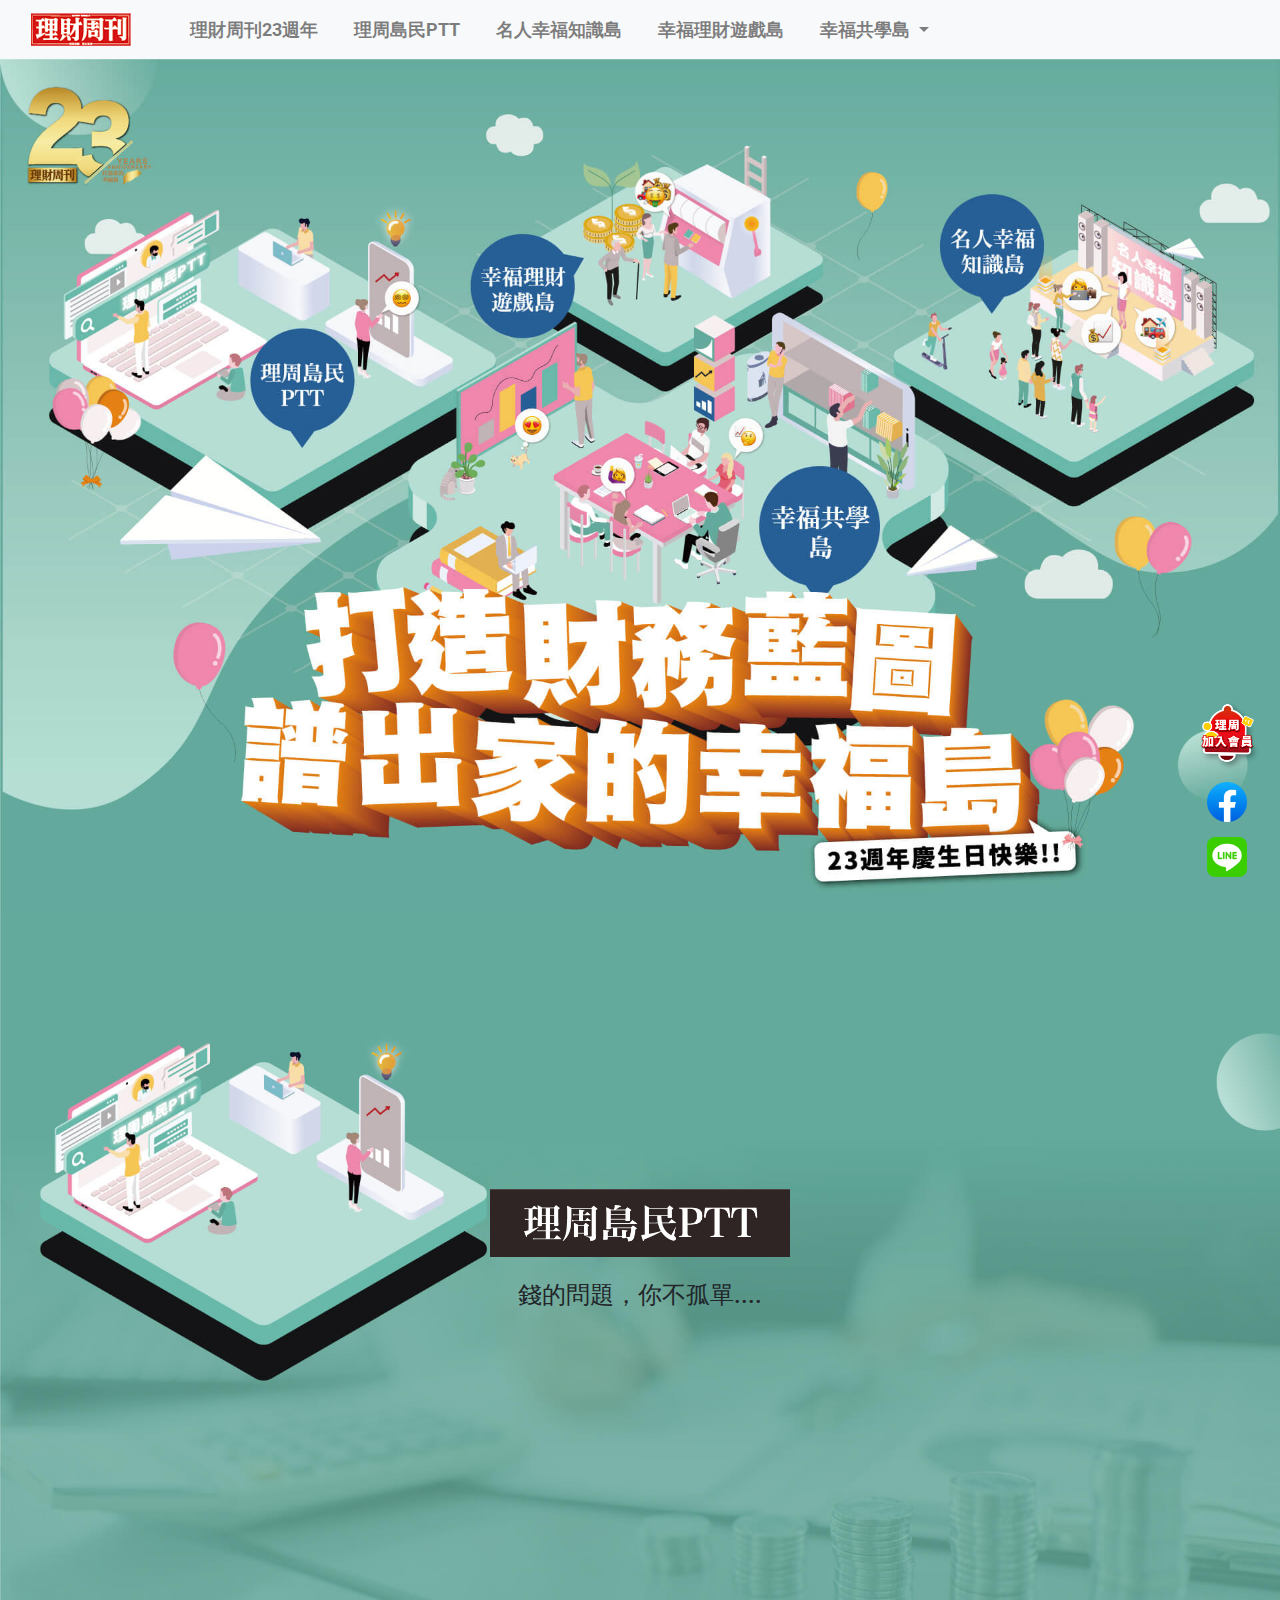
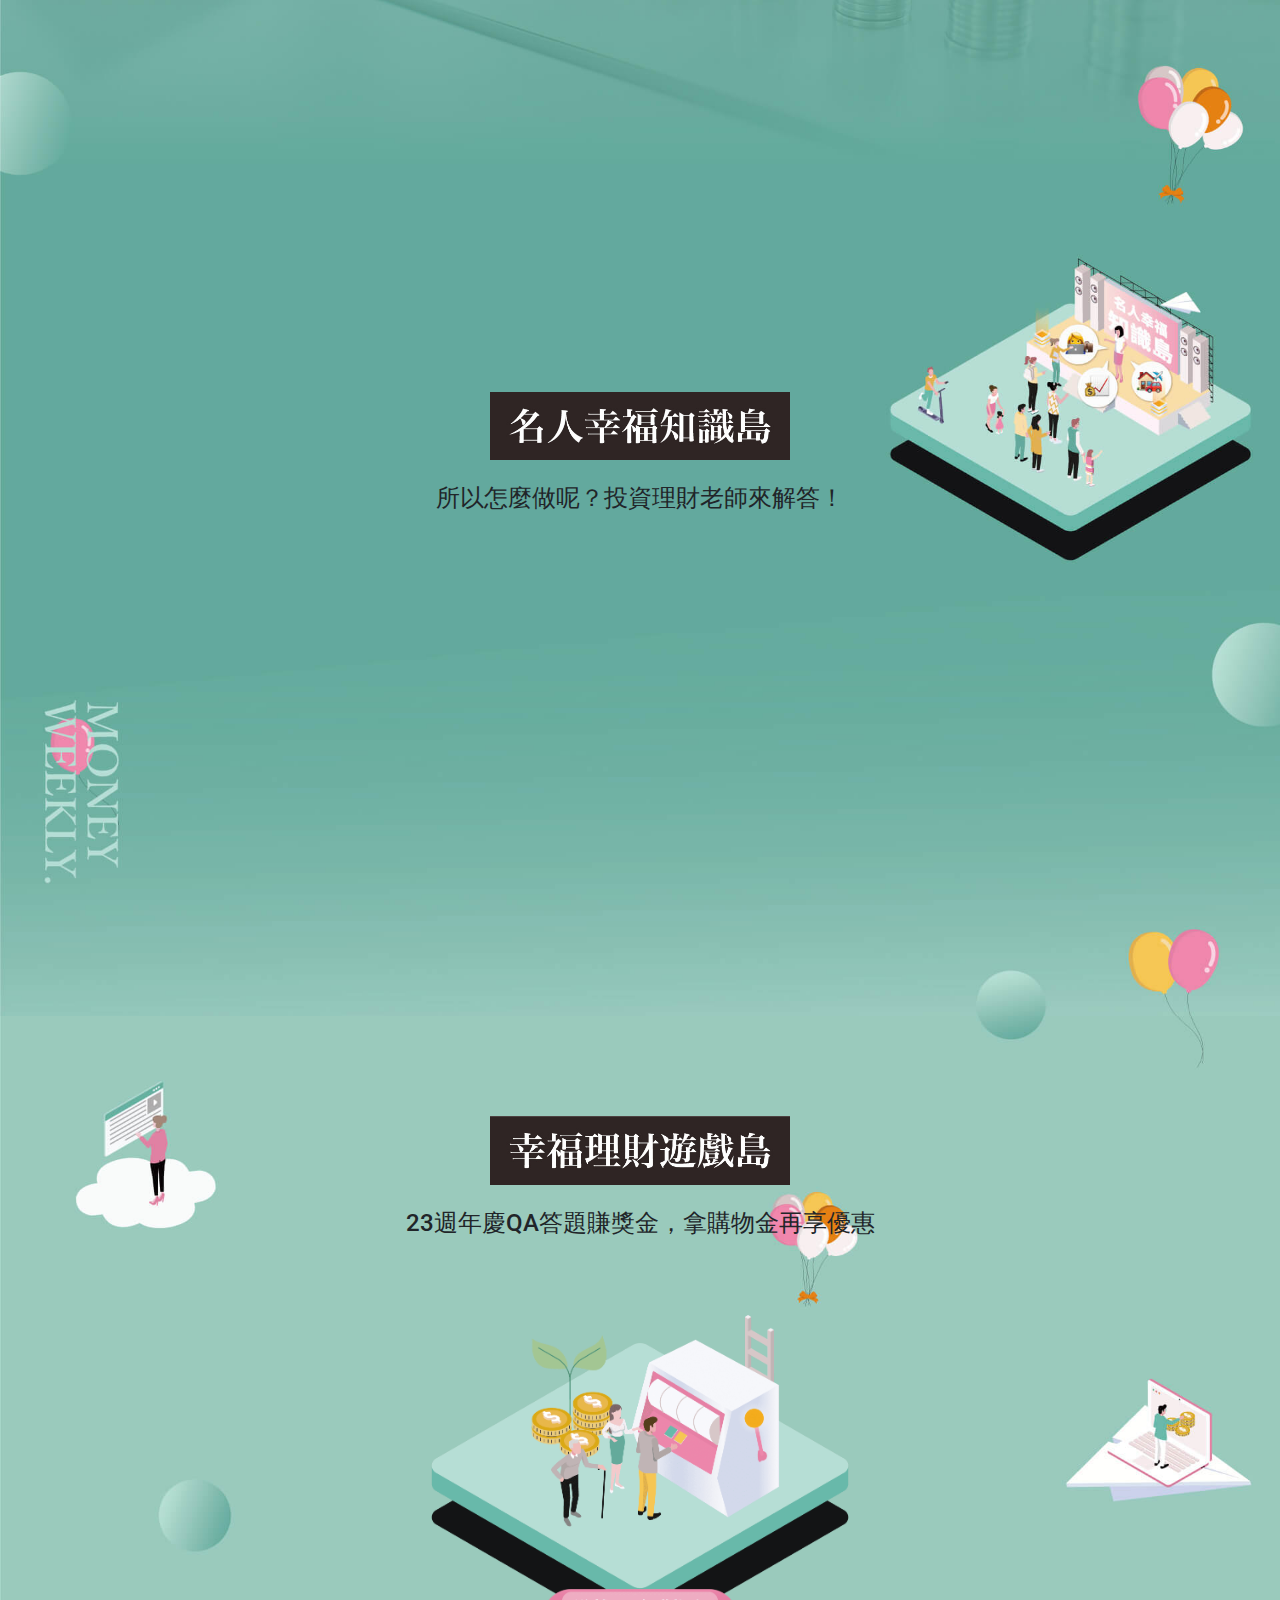
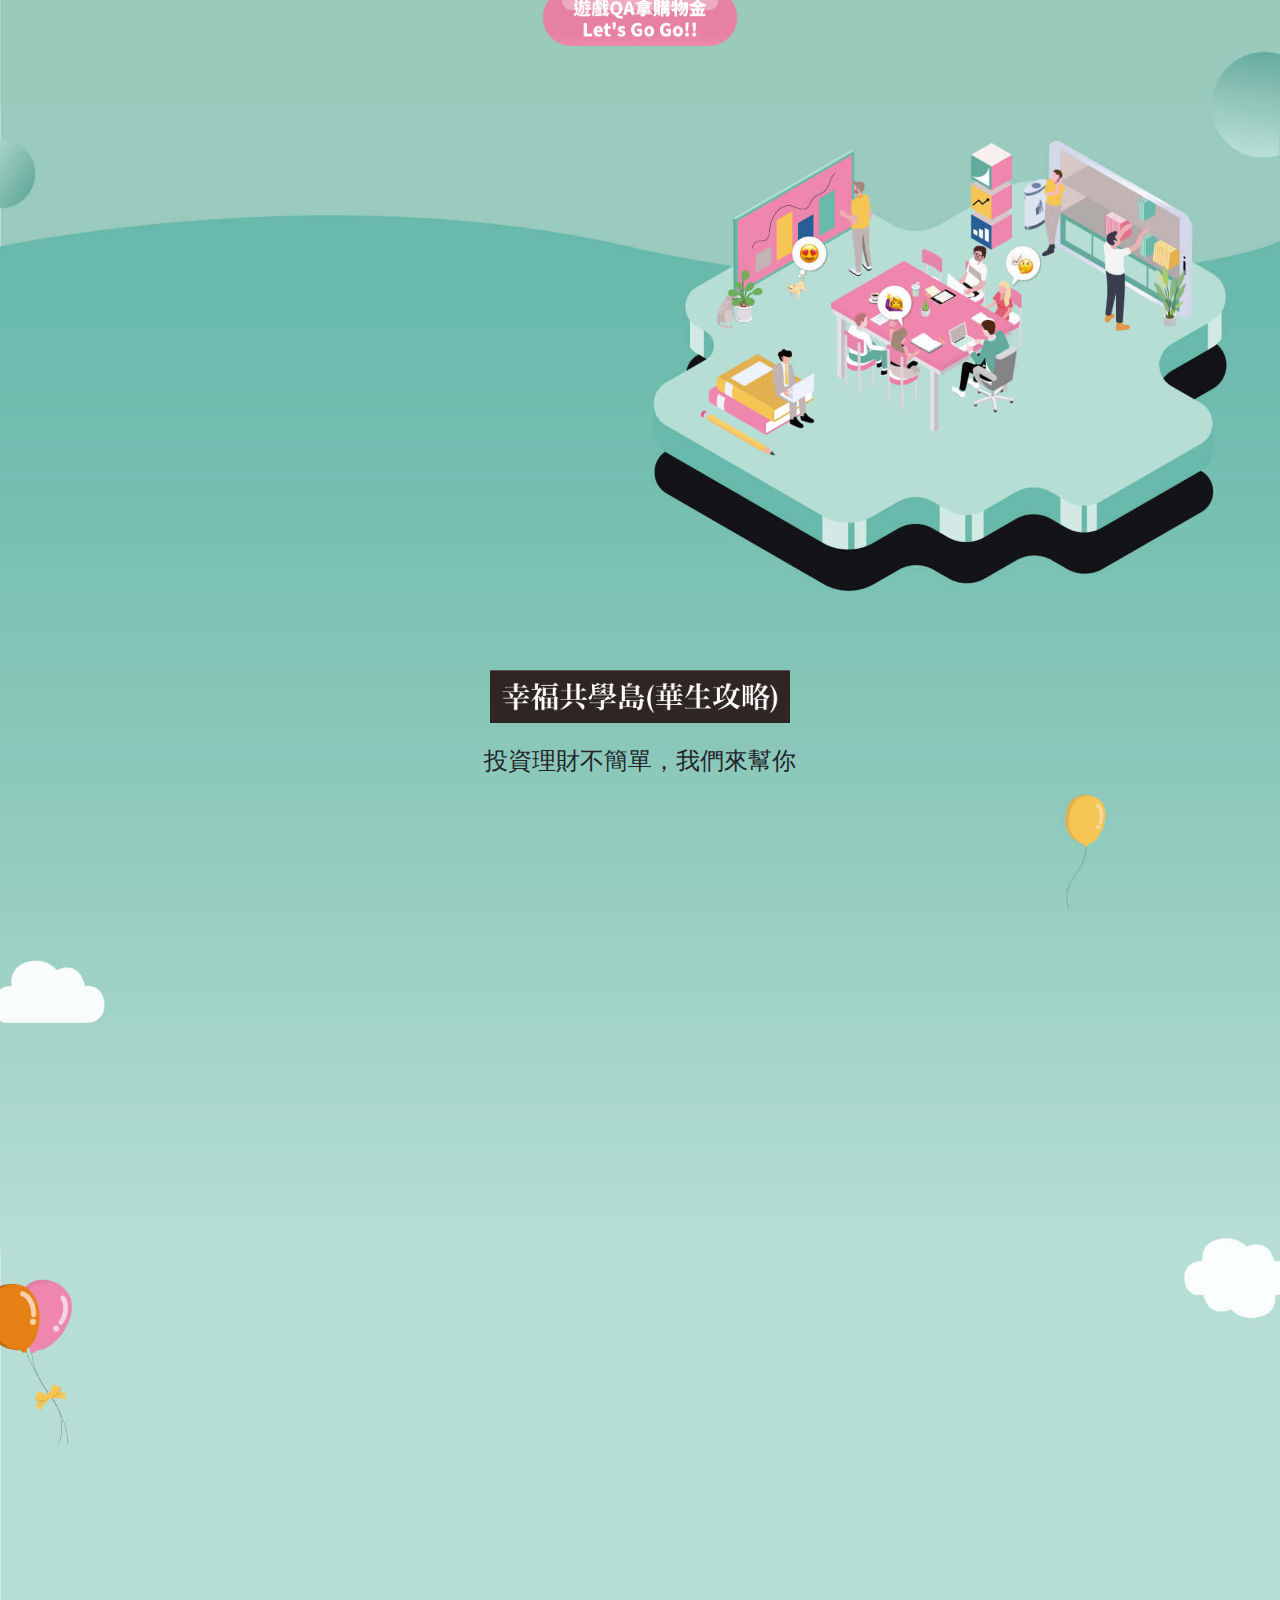
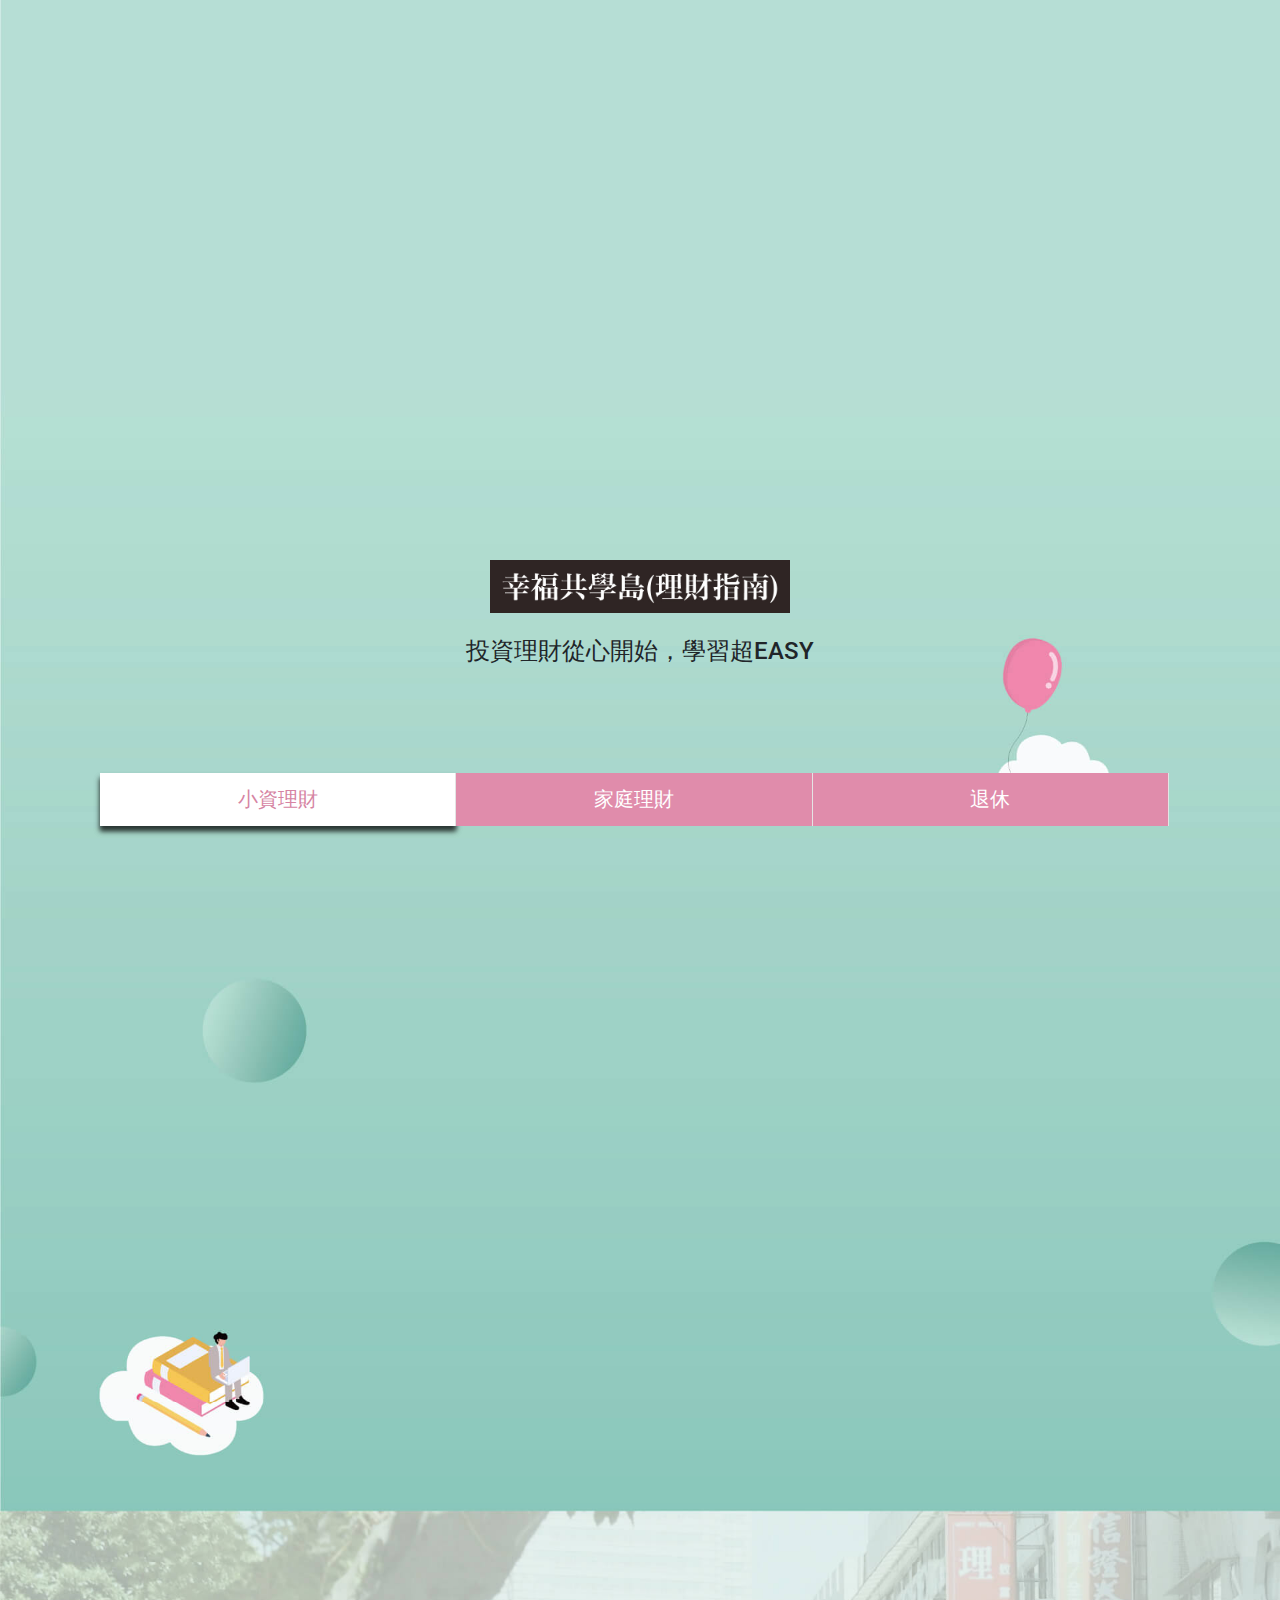
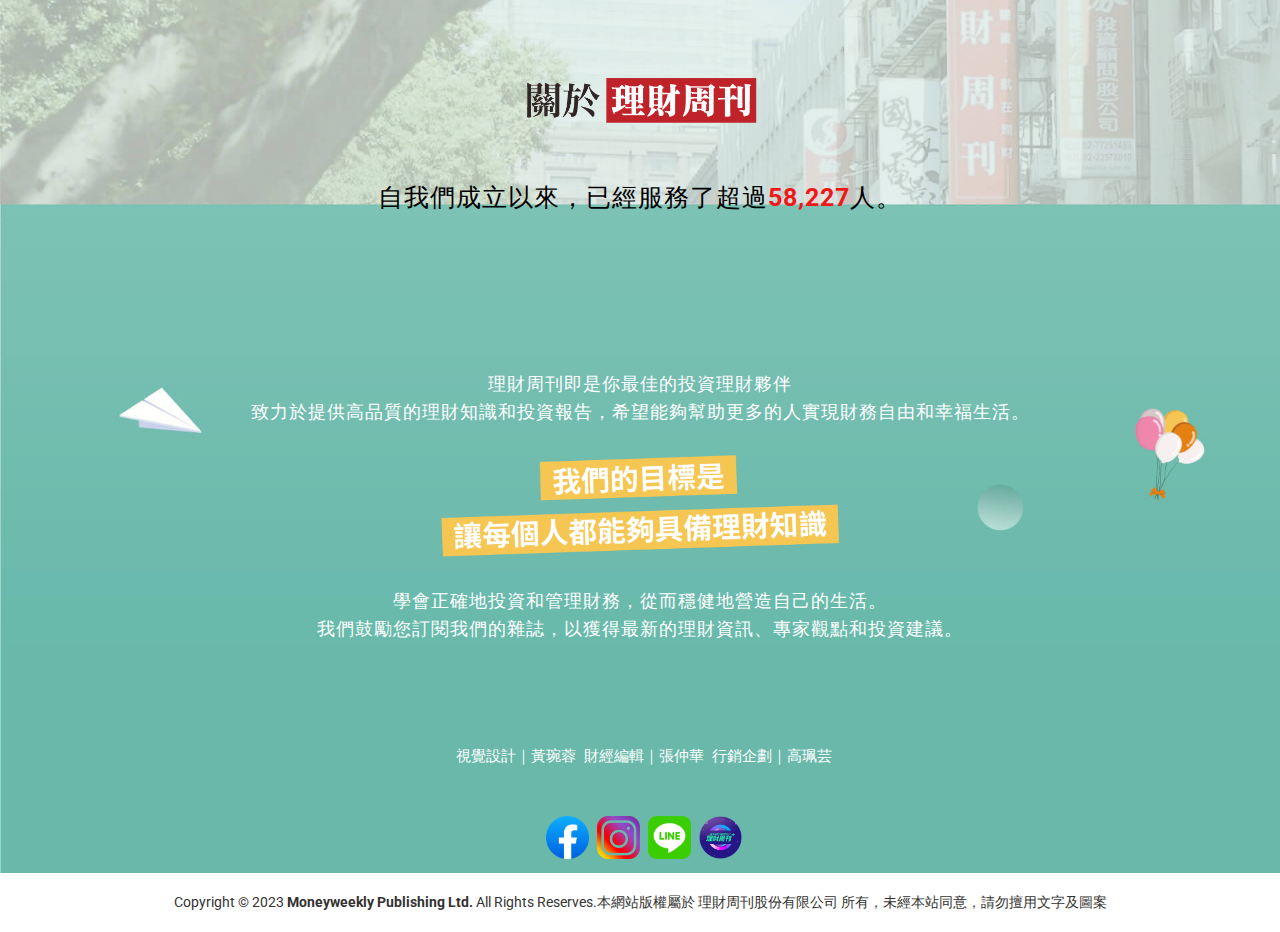
<file: index.html>
<!DOCTYPE html>
<html>
<head>
<!-- Document Meta
	=====================================-->
	<meta charset="UTF-8">
	<meta http-equiv="content-type" content="text/html; charset=utf-8">
	<meta name="viewport" content="width=device-width, initial-scale=1, maximum-scale=1">
	<meta name="description" content="2023報稅新制你知道嗎？如何報稅最划算？《理財周刊》教你除了能透過手機輕鬆報稅外，存股族還能減少股利所得稅並享有信用卡報稅的現金回饋喔！">
	<meta name="keywords" content="致富心態,賺錢,財富,理財周刊,投資,理財,蕾咪,嗚喵,張道麟,綠點財務建築學苑,理財周刊plus,理財嗨起來,華生,財務,被動收入,財務自由,提高收入,加薪,低成本被動收入,賺錢,賺錢方法,2023賺錢,投資,投資理財,Fire族,被動收入類型,主動收入,財務自由,聯盟行銷,股利股息,銀行利息,通貨膨脹,財務自由計算,提早退休,退休金,低門檻,懶人投資法,定期定額,股利,ETF,現金流,Youtube賺錢,IG賺錢,自媒體,財務規劃,稅務規劃,理財周刊+,理財周刊,雜誌,財經雜誌,投資理財,產業動態,個人投資,股市,股票,證券,房地產,財經新聞,LifeStyle,品牌故事,電子雜誌,線上課程,斜槓動起來,沙發樂理財,小資族,買房,黃金,貴金屬,美國,選舉,利率,利息,房子,ETF,NFT,數位藝術,虛擬貨幣,比特幣,乙太幣,bitcoin,Ethereum,以太坊">
	<meta property="og:title" content="打造致富心態,預約有錢人生">
	<meta property="og:url" content="https://www.moneyweekly.com.tw/richman_2023/">
	<meta property="og:description" content="建立觀念是致富的開始，跟著理周走，未來下半年度陪你一起晉升有錢人^^你是否曾經想擁有一個穩固的財務基礎 ，享受生活而無需擔心金錢問題？建立理財觀並同時做好財務管理是實現夢想的開始 。無論您目前的財務狀況如何 ， 現在就開始建立理財觀 。 通過正確的金融管理和投資策略，您可以為自己和家人創造更好的未來。無論你在投資理財路上走過多少旅程 ， 投資觀念建立好更容易累積財富，六月先跟理周建立好觀念，讓觀念成為你理財的護城河 ， 幫你為自己和家人創造更好的未來及退休人生。">
	<meta property="og:image" content="">
	<meta property="dable:item_id" content="0">
	<meta property="dable:image" content="">
	<meta property="dable:author" content="">
	<meta property="dable:title" content="打造致富心態,預約有錢人生">
	<meta property="article:section" content="">
	<meta property="article:published_time" content="">
	<link rel="canonical" href="https://www.moneyweekly.com.tw/richman_2023/">
    <link
      rel="stylesheet"
      href="https://cdn.jsdelivr.net/npm/swiper@10/swiper-bundle.min.css"
    />

    <script src="https://cdn.jsdelivr.net/npm/swiper@10/swiper-bundle.min.js"></script>
   
   <!-- Google tag (gtag.js) GA4 -->
   <script async src="https://www.googletagmanager.com/gtag/js?id=G-JPPWSCTQGX"></script>
   <script>
       window.dataLayer = window.dataLayer || [];
       function gtag() { dataLayer.push(arguments); }
       gtag('js', new Date());
       gtag('config', 'G-JPPWSCTQGX');
   </script>

    <title>打造你的致富心態，預約有錢人生</title>
    <script>if (screen.width < 768) {
            window.location.replace("1.html");
        } else {
            window.location.replace("2.html");
        }</script>
</head>
<body>
    <!-- Google Tag Manager (noscript) -->
    <noscript>
        <iframe src="https://www.googletagmanager.com/ns.html?id=GTM-KMN7C46"
                height="0" width="0" style="display:none;visibility:hidden"></iframe>
    </noscript>
    <!-- End Google Tag Manager (noscript) -->
</body>
</html>
</file>
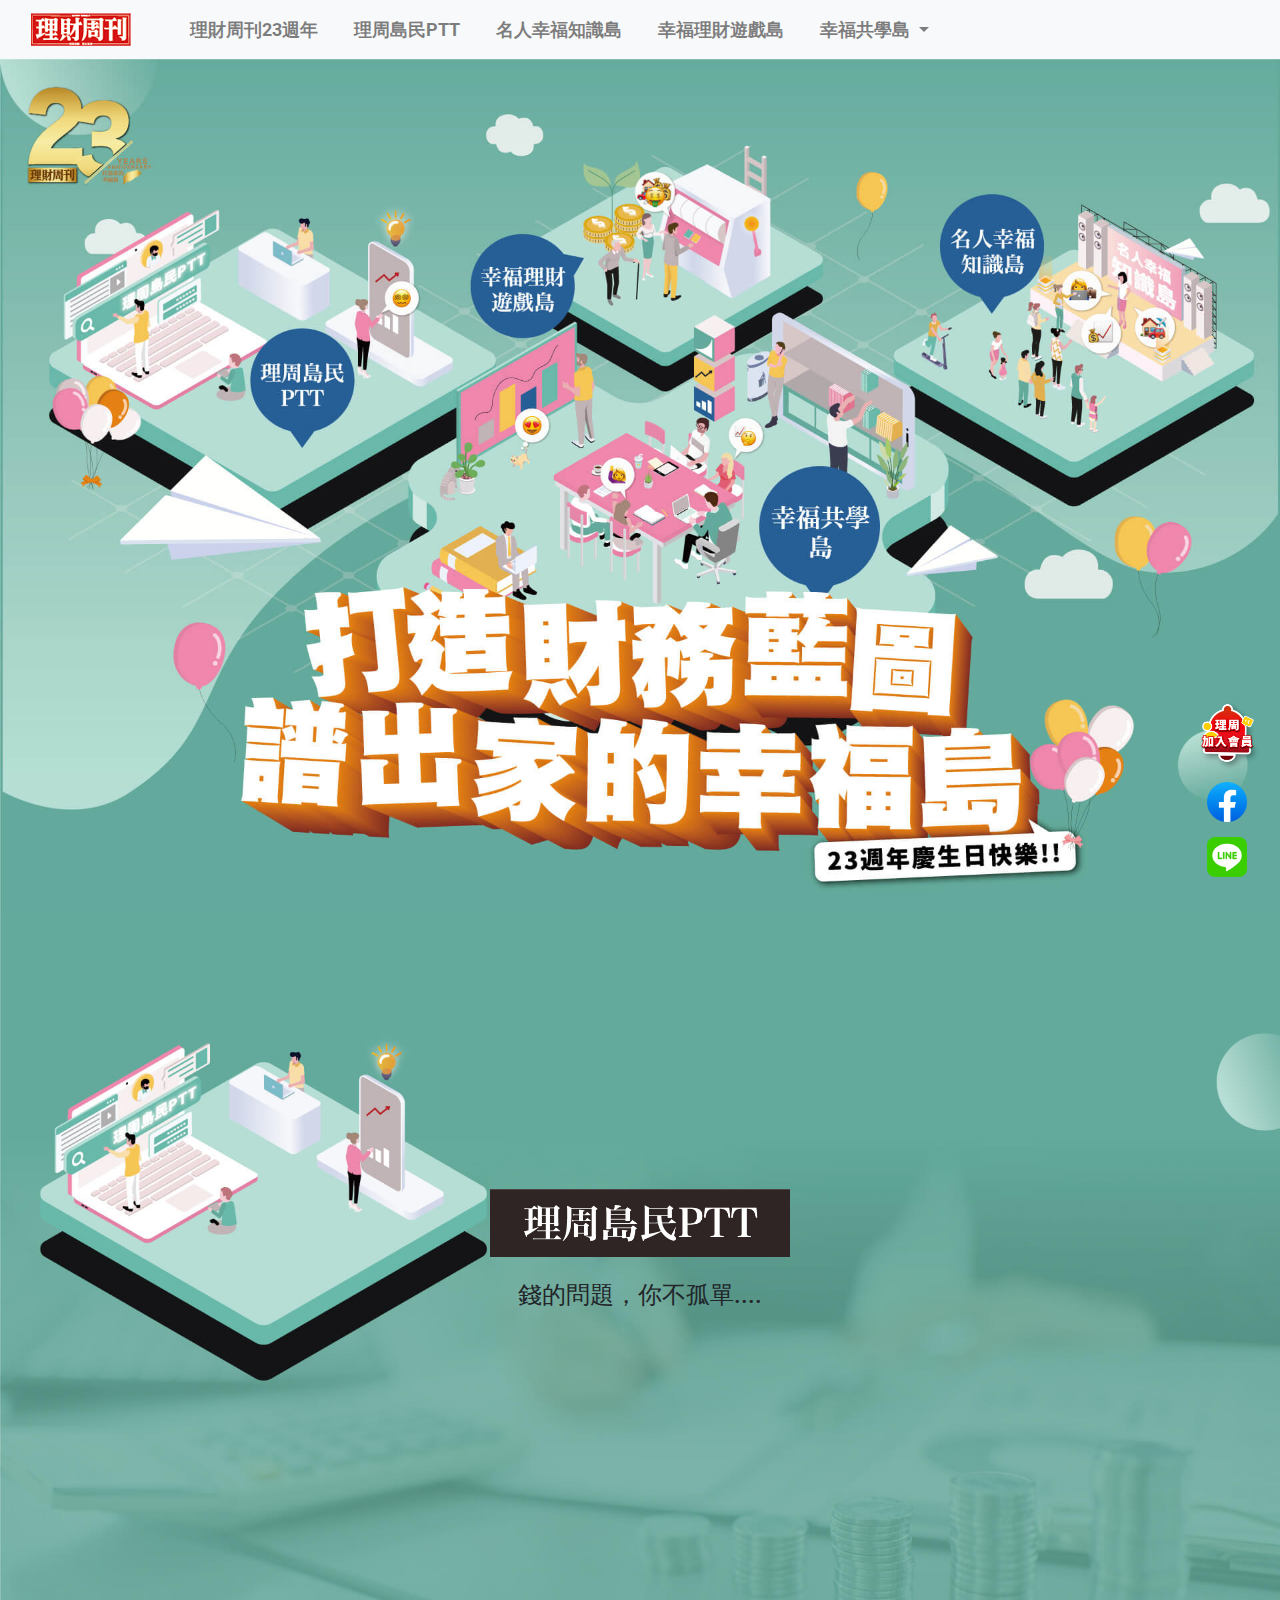
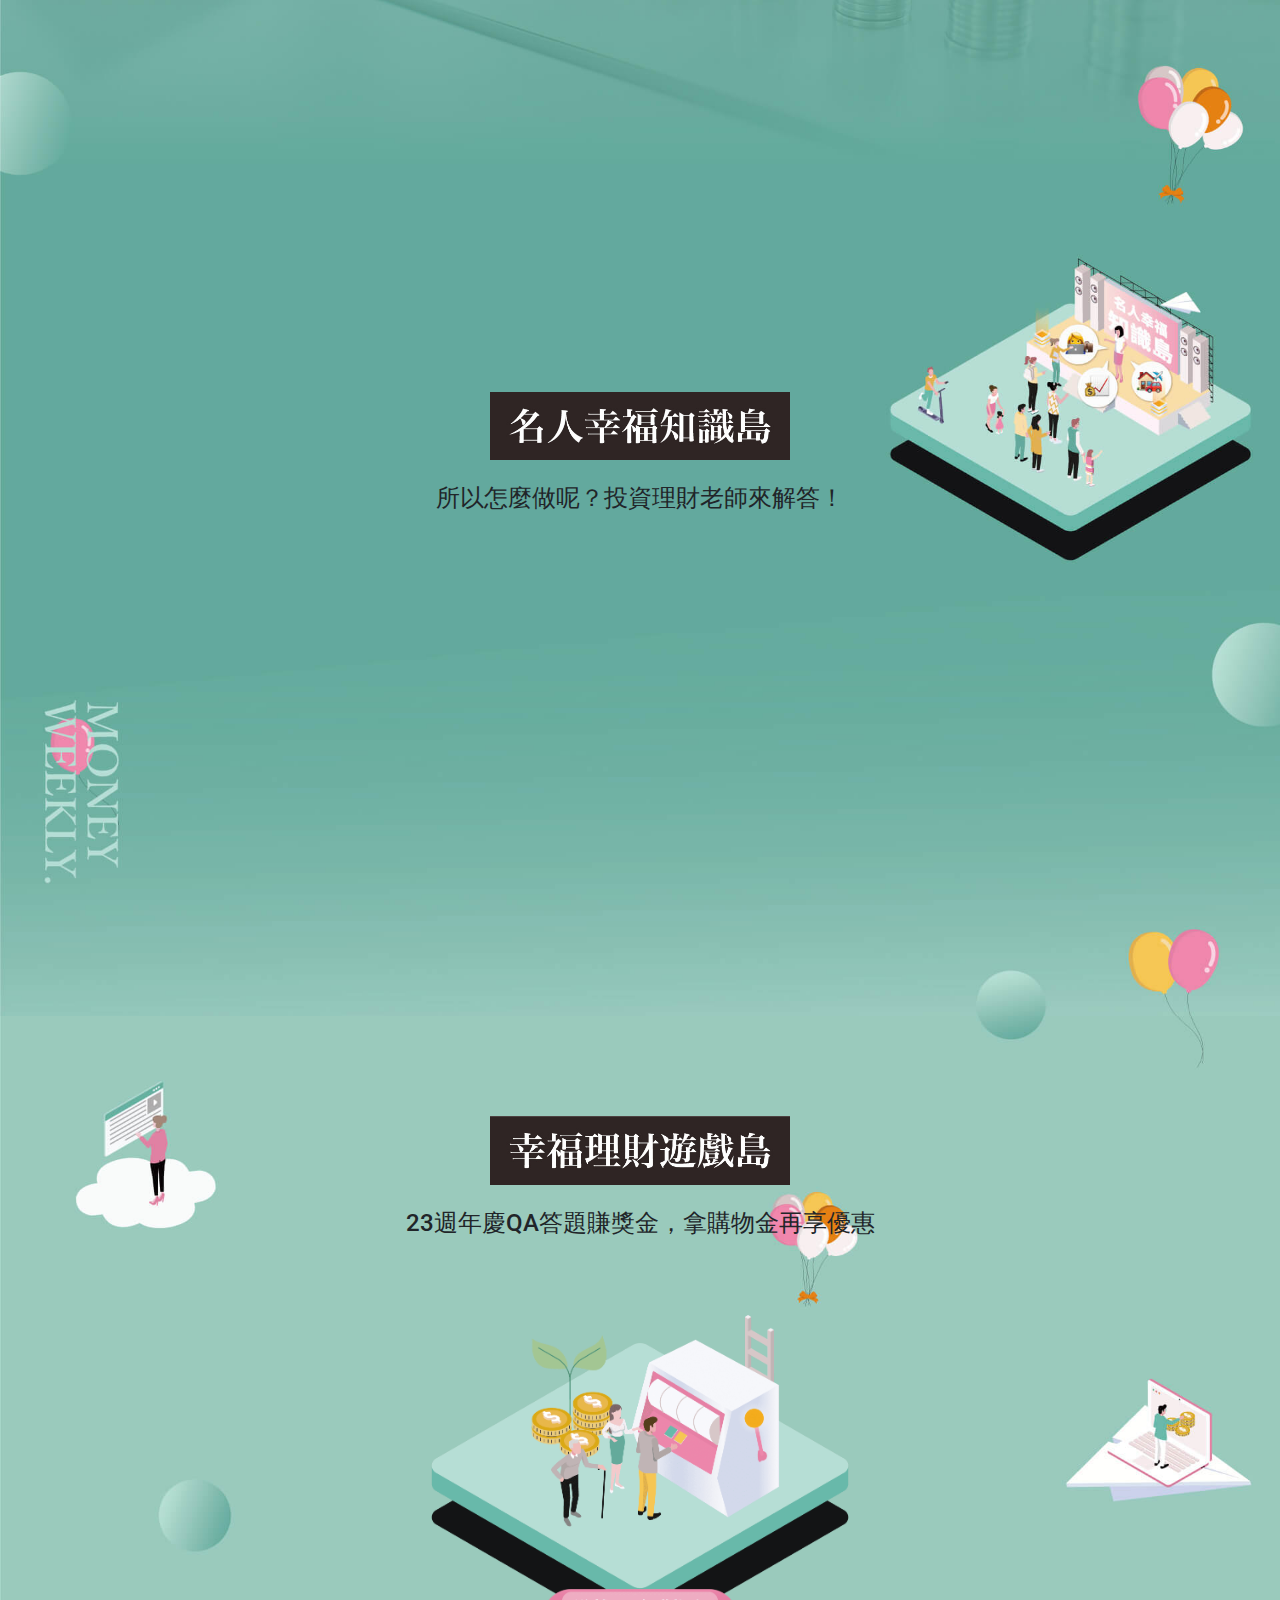
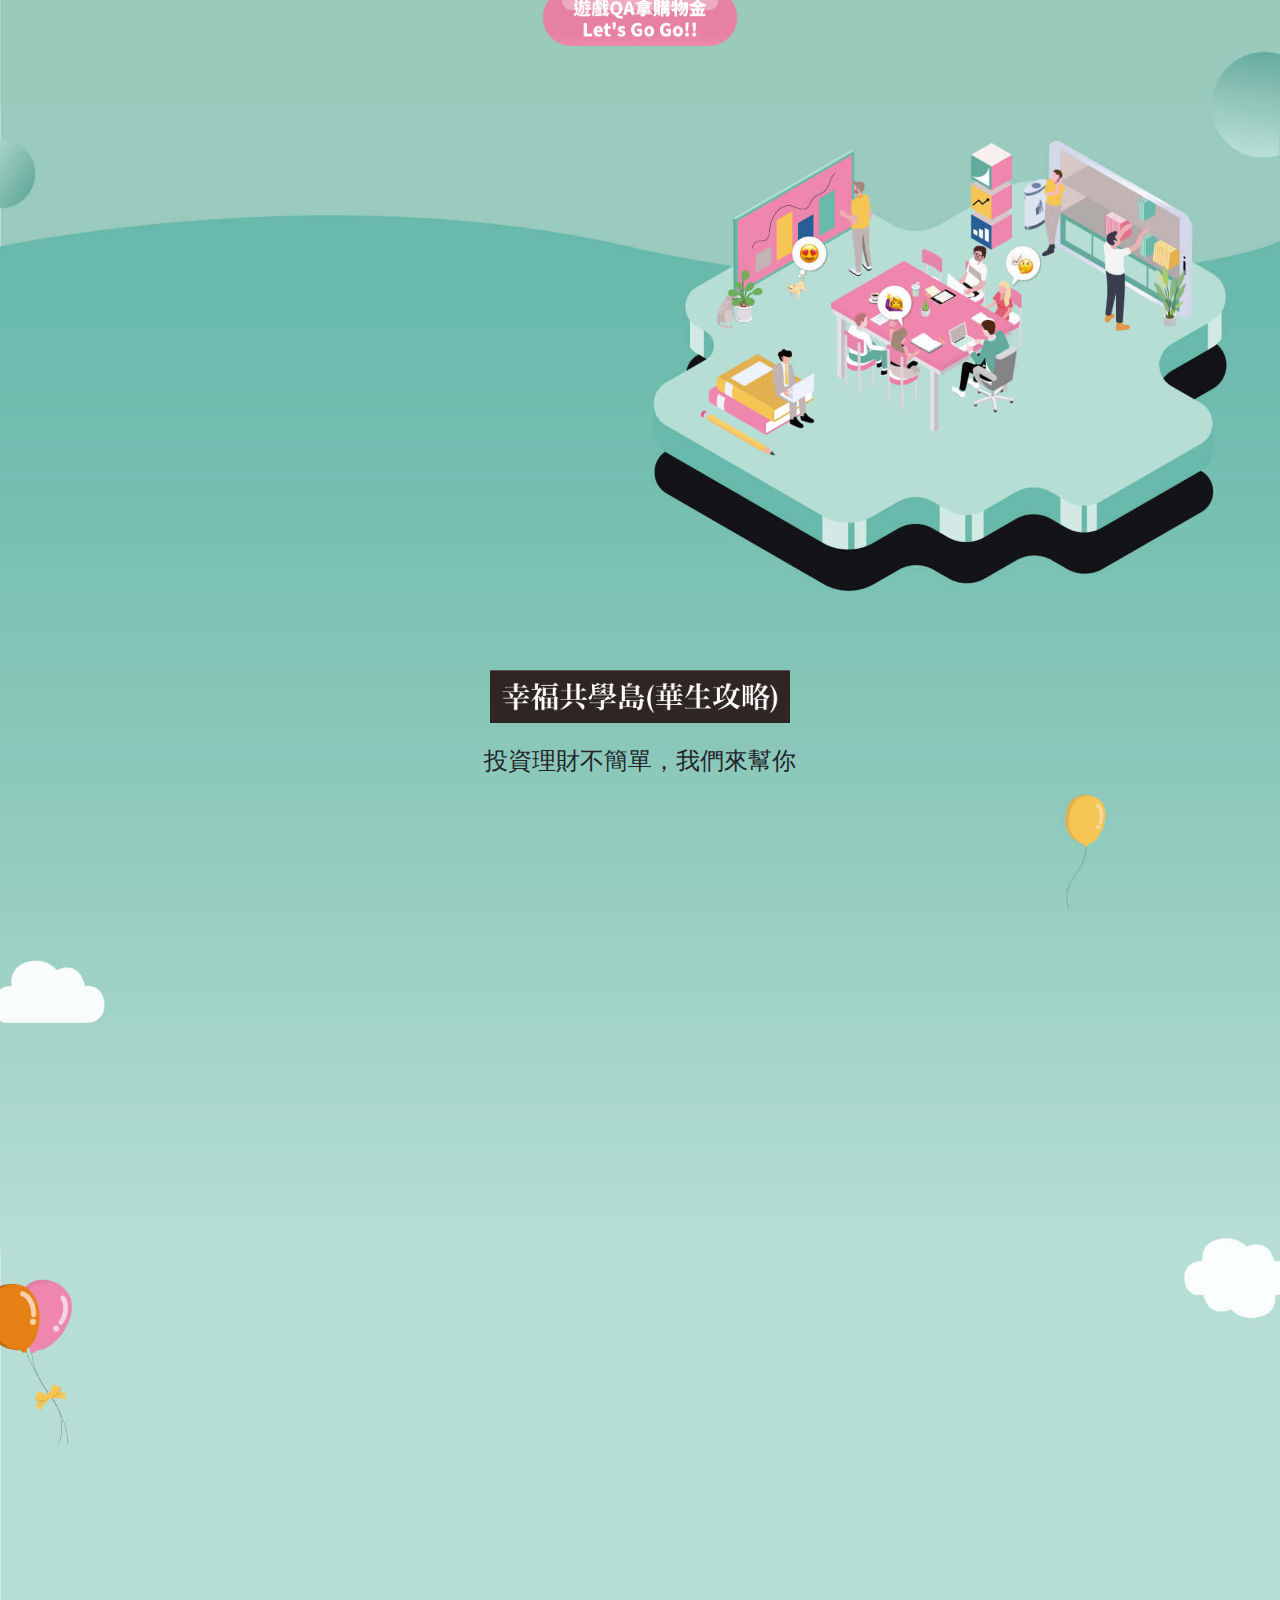
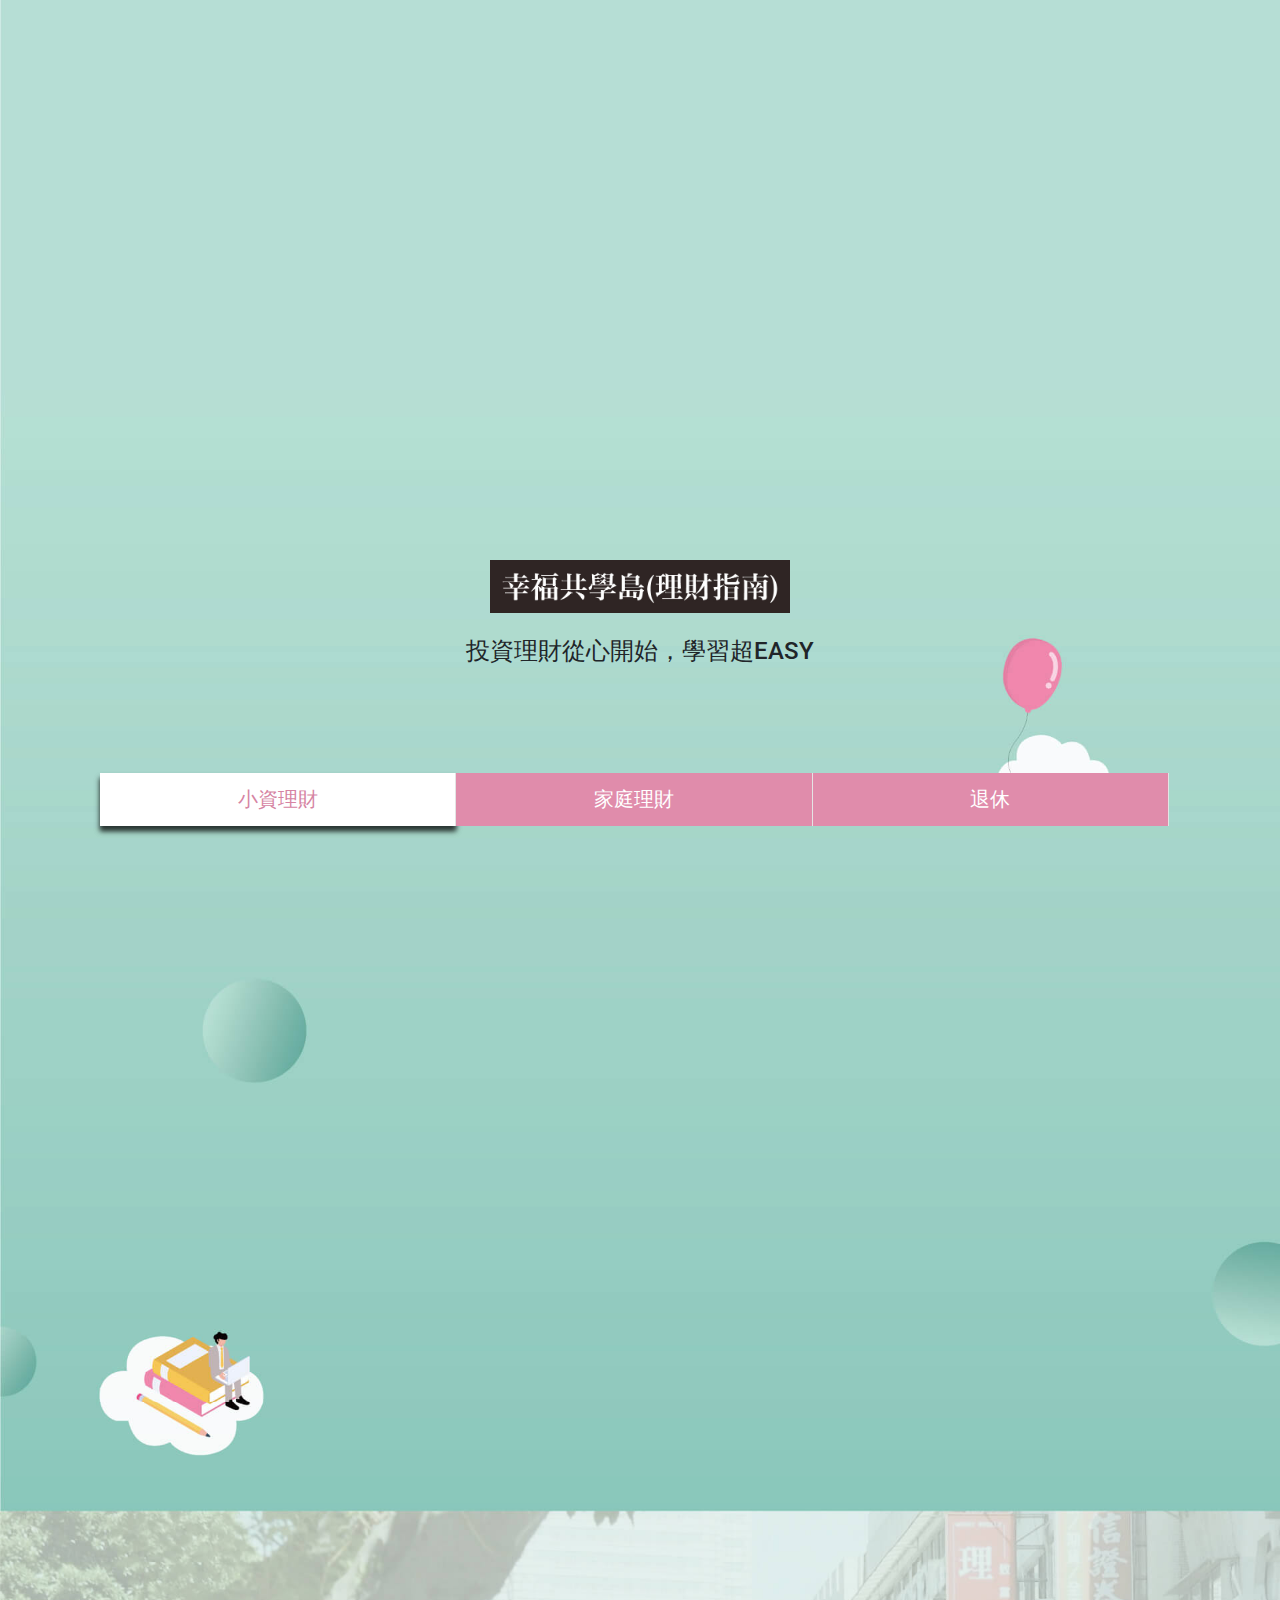
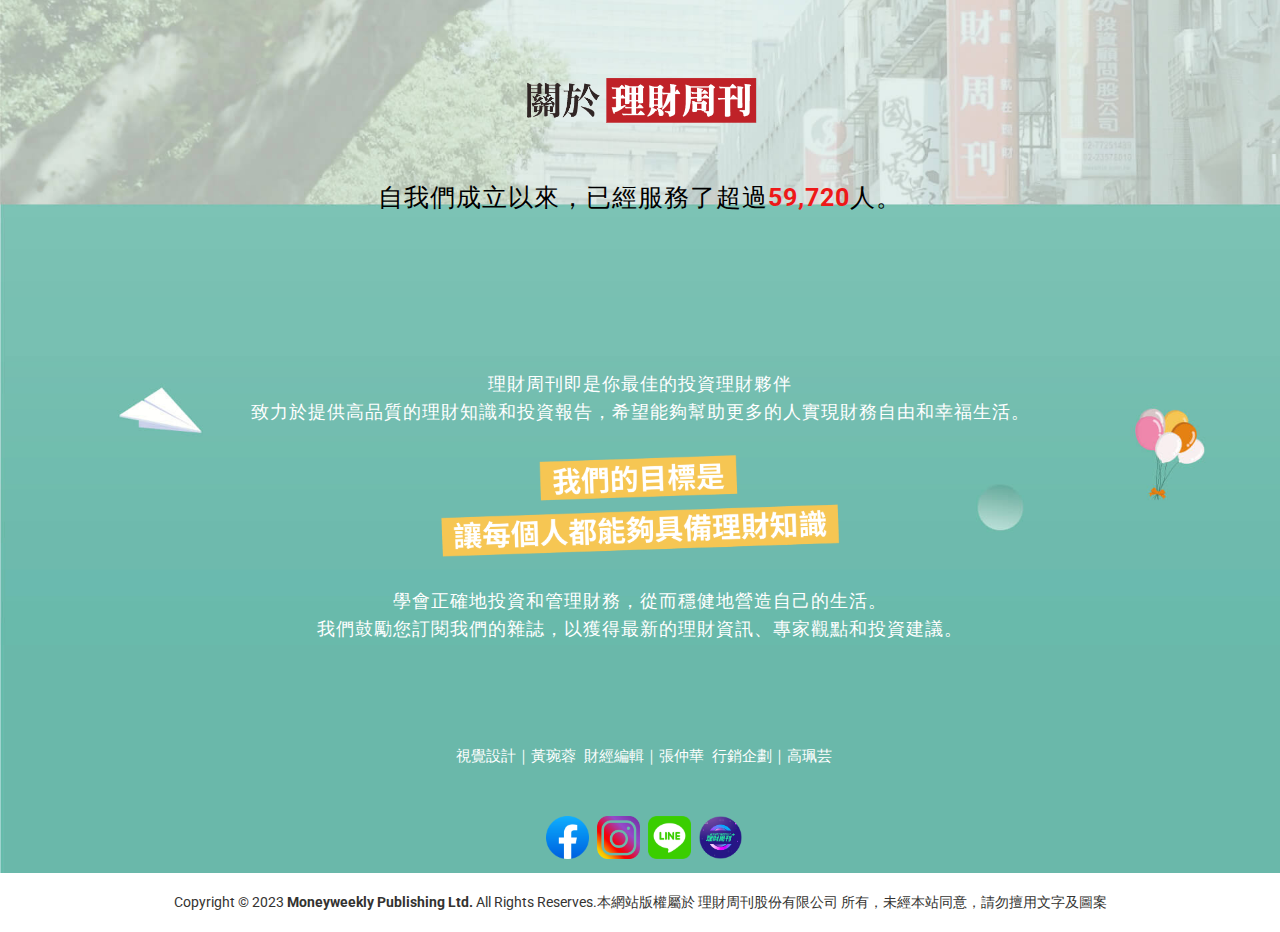
<file: 2.html>
<!DOCTYPE html>
<html lang="zxx">

<html lang="zh-Hant-TW">
<head>
   <title>打造財務藍圖，譜出家的幸福島｜理財周刊</title>
    <!-- Document Meta
 =====================================-->
 <meta charset="UTF-8">
 <meta http-equiv="content-type" content="text/html; charset=utf-8">
 <meta name="viewport" content="width=device-width, initial-scale=1, maximum-scale=1">
 <meta name="description" content="打造財務藍圖，譜出家的幸福島">
 <meta name="keywords" content="保險,家庭理財,退休,賺錢,財富,理財周刊,投資,理財,珊迪兔,理白小姐,阿炮哥哥,超馬芭樂,理財周刊plus,理財嗨起來,華生,財務,被動收入,財務自由,提高收入,加薪,低成本被動收入,賺錢,賺錢方法,2023賺錢,投資,投資理財,Fire族,被動收入類型,主動收入,財務自由,聯盟行銷,股利股息,銀行利息,通貨膨脹,財務自由計算,提早退休,退休金,低門檻,懶人投資法,定期定額,股利,ETF,現金流,Youtube賺錢,IG賺錢,自媒體,財務規劃,稅務規劃,理財周刊+,理財周刊,雜誌,財經雜誌,投資理財,產業動態,個人投資,股市,股票,證券,房地產,財經新聞,LifeStyle,品牌故事,電子雜誌,線上課程,斜槓動起來,沙發樂理財,小資族,買房,黃金,貴金屬,美國,選舉,利率,利息,房子,ETF,NFT,數位藝術,虛擬貨幣,比特幣,乙太幣,bitcoin,Ethereum,以太坊">
 <meta property="og:title" content="打造財務藍圖，譜出家的幸福島｜理財周刊">
 <meta property="og:url" content="https://www.moneyweekly.com.tw/Y23/">
 <meta property="og:description" content="慶祝理財周刊23週年！家庭理財是幸福的開始，理周一系列財務規劃、保險規劃、資產配置與你攜手打造家的幸福島，讓你擁有投資知識、好的退休準備，共創美好的家庭生活。">
 <meta property="og:image" content="">
 <meta property="dable:item_id" content="0">
 <meta property="dable:image" content="">
 <meta property="dable:author" content="">
 <meta property="dable:title" content="打造財務藍圖，譜出家的幸福島｜理財周刊">
 <meta property="article:section" content="">
 <meta property="article:published_time" content="">
 <link rel="canonical" href="https://www.moneyweekly.com.tw/Y23/">

<!-- Google tag (gtag.js) GA4 -->
<script async src="https://www.googletagmanager.com/gtag/js?id=G-JPPWSCTQGX"></script>
<script>
   window.dataLayer = window.dataLayer || [];
   function gtag() { dataLayer.push(arguments); }
   gtag('js', new Date());
   gtag('config', 'G-JPPWSCTQGX');
 </script>

<!-- Google tag (gtag.js) -->
<script async src="https://www.googletagmanager.com/gtag/js?id=G-MP9V4R8Z1Z"></script>
<script>
  window.dataLayer = window.dataLayer || [];
  function gtag(){dataLayer.push(arguments);}
  gtag('js', new Date());

  gtag('config', 'G-MP9V4R8Z1Z');
</script>

   <link
     rel="stylesheet"
     href="https://cdn.jsdelivr.net/npm/swiper@10/swiper-bundle.min.css"
   />
 
   <script src="https://cdn.jsdelivr.net/npm/swiper@10/swiper-bundle.min.js"></script>
   <link rel="stylesheet" href="assets/css/animate.css">
   <link rel="stylesheet" href="https://pro.fontawesome.com/releases/v5.10.0/css/all.css"
      integrity="sha384-AYmEC3Yw5cVb3ZcuHtOA93w35dYTsvhLPVnYs9eStHfGJvOvKxVfELGroGkvsg+p" crossorigin="anonymous" />
   <link rel="stylesheet" href="assets/bootstarp/bootstrap.min.css">
   <link rel="stylesheet" href="assets/css/super-classes.css">
   <link rel="stylesheet" href="assets/css/style.css">
   <link rel="stylesheet" href="assets/css/mobile.css">
   <link rel="stylesheet" href="assets/css/custom css.css">
   <link rel="stylesheet" href="assets/css/custom-style.css">
   <link rel="stylesheet" href="assets/css/responsive-tabs.css">


</head>

<body>
   <div class="header-and-banner-con w-100">
      <div class="header-and-banner-inner-con overlay-content">
         <header>
            <div class="container">
               <div class="header-con">
                  <nav id="navigation" class="navigation-style-2">
                     <div class="container">
                        <div class="nav-header">
                           <div class="container-fluid">
                              <div class="row">
                                 <nav class="navbar navbar-expand-lg navbar-light bg-light fixed-top">
                                    <div class="container-fluid">
                                       <a class="navbar-brand" href="https://www.moneyweekly.com.tw/"
                                          target="_blank"><img src="assets/image/logo-16.png" width="100vw"
                                             height="33"></a>
                                       <button class="navbar-toggler" type="button" data-bs-toggle="collapse"
                                          data-bs-target="#navbarSupportedContent"
                                          aria-controls="navbarSupportedContent" aria-expanded="false"
                                          aria-label="Toggle navigation">
                                       </button>
                                       <div class="collapse navbar-collapse" id="navbarSupportedContent">
                                          <ul class="navbar-nav me-auto mb-2 mb-lg-0">
                                             <li class="nav-item">
                                                <a class="nav-link fs-5 fw-bold px-3" aria-current="page"
                                                   href="#01">理財周刊23週年</a>
                                             </li>
                                             <li class="nav-item">
                                                <a class="nav-link fs-5 fw-bold px-3" href="#02">理周島民PTT</a>
                                             </li>
                                             <li class="nav-item">
                                                <a class="nav-link fs-5 fw-bold px-3" href="#03">名人幸福知識島</a>
                                             </li>
                                             <li class="nav-item">
                                                <a class="nav-link fs-5 fw-bold px-3" href="#04">幸福理財遊戲島</a>
                                             </li>
                                             <!---註解：下拉式選單-->
                                             <li class="nav-item dropdown">
                                                <a class="nav-link fs-5 fw-bold px-3 dropdown-toggle" href="#" id="navbarDropdownMenuLink" role="button" data-bs-toggle="dropdown" aria-expanded="false">
                                                   幸福共學島
                                                </a>
                                                <ul class="dropdown-menu" aria-labelledby="navbarDropdownMenuLink">
                                                  <li><a class="dropdown-item" href="#05">幸福共學島(華生攻略)</a></li>
                                                  <li><a class="dropdown-item" href="#06">幸福共學島(理財指南)</a></li>
                                                </ul>
                                             </li>
                                             <!---註解：下拉式選單完-->
                                          </ul>
                                       </div>
                                    </div>
                                 </nav>
                              </div>
                           </div>
                        </div>
                     </div>
                  </nav>
               </div>
            </div>
         </header>
         <div id="01"></div>
         <section class="banner-main-con" style="height:66.6vw;">
         </section>
      </div>
   </div>

   <!---理周島民PTT-->
   <div id="02"></div>
   <section>
      <div class="slider-con-example w-100" style="background-image: url('assets/image/banner-overlay-img-example.jpg');  background-size: 100vw auto;  width: auto; height: 66.6vw;">
         <div class="sec_02"></div>
         <div class="container">
            <div class="Cyber-Security-right-heading-con d-flex flex-column align-items-center text-center">
               <img src="assets/image/lil_banner.jpg" alt="理周島民PTT" class="img-fluid" style="max-width: 300px;"><br>
               <br>
               <h4>錢的問題，你不孤單....</h4>
            </div>
            <div style="height: 80px;"></div>
            <div class="row wow fadeInUp d-flex justify-content-center align-items-center">
               <div class="col-lg-3 col-md-6 col-12">
                  <div class="partner-box text-center mb-lg-0 mb-4">
                     <a href="https://www.moneyweekly.com.tw/ArticleData/Info/Article/112281" target="_blank">
                     <figure class="mb-0">
                        <img src="assets/image/slider-item-img1.png" alt="" class="img-fluid">
                     </figure>
                     </a>
                  </div>
               </div>
               <div class="col-lg-3 col-md-6 col-12">
                  <div class="partner-box text-center mb-lg-0 mb-4">
                     <a href="https://www.moneyweekly.com.tw/ArticleData/Info/Article/125860" target="_blank">
                     <figure class="mb-0">
                        <img src="assets/image/slider-item-img2.png" alt="" class="img-fluid">
                     </figure>
                     </a>
                  </div>
               </div>
               <div class="col-lg-3 col-md-6 col-12">
                  <div class="partner-box text-center mb-lg-0 mb-4">
                     <a href="https://www.moneyweekly.com.tw/Magazine/Info/%E7%90%86%E8%B2%A1%E5%91%A8%E5%88%8A/124402" target="_blank">
                     <figure class="mb-0">
                        <img src="assets/image/slider-item-img3.png" alt="" class="img-fluid">
                     </figure>
                     </a>
                  </div>
               </div>
               <div class="col-lg-3 col-md-6 col-12">
                  <div class="partner-box text-center mb-lg-0 mb-4">
                     <a href="https://www.moneyweekly.com.tw/ArticleData/Info/Article/127047" target="_blank">
                     <figure class="mb-0">
                        <img src="assets/image/slider-item-img4.png" alt="" class="img-fluid">
                     </figure>
                     </a>
                  </div>
               </div>
            </div>
         </div>
      </div>
   </section>
   <!---理周島民PTT完-->
    <!---名人幸福知識島-->
    <div id="03"></div>
    <section>
       <div class="slider-con-celebrity w-100" style="background-image: url('assets/image/banner-overlay-img-celebrity.jpg');  background-size: 100vw auto;  width: auto; height: 66.6vw;">
         <div class="sec_02"></div> 
         <div class="container">
             <div class="Cyber-Security-right-heading-con d-flex flex-column align-items-center text-center">
                <img src="assets/image/lil_banner2.jpg" alt="名人幸福知識島" class="img-fluid" style="max-width: 300px;"><br>
                <br>
                <h4>所以怎麼做呢？投資理財老師來解答！</h4>
             </div>
             <div style="height: 5.56vw;"></div>
             <div class="row wow fadeInUp d-flex justify-content-center align-items-center">
                <div class="col-lg-3 col-md-6 col-12">
                   <div class="partner-box text-center mb-lg-0 mb-4">
                      <a href="https://pse.is/56zflx" target="_blank">
                      <figure class="mb-0">
                         <img src="assets/image/slider-item-img5.png" alt="" class="img-fluid">
                      </figure>
                      </a>
                   </div>
                </div>
                <div class="col-lg-3 col-md-6 col-12">
                   <div class="partner-box text-center mb-lg-0 mb-4">
                      <a href="https://pse.is/58g2fl" target="_blank">
                      <figure class="mb-0">
                         <img src="assets/image/slider-item-img6.png" alt="" class="img-fluid">
                      </figure>
                      </a>
                   </div>
                </div>
                <div class="col-lg-3 col-md-6 col-12">
                   <div class="partner-box text-center mb-lg-0 mb-4">
                      <a href="https://pse.is/56sh6t" target="_blank">
                      <figure class="mb-0">
                         <img src="assets/image/slider-item-img7.png" alt="" class="img-fluid">
                      </figure>
                      </a>
                   </div>
                </div>
                <div class="col-lg-3 col-md-6 col-12">
                   <div class="partner-box text-center mb-lg-0 mb-4">
                      <a href="https://pse.is/57fva8" target="_blank">
                      <figure class="mb-0">
                         <img src="assets/image/slider-item-img8.png" alt="" class="img-fluid">
                      </figure>
                      </a>
                   </div>
                </div>
             </div>
          </div>
       </div>
    </section>
    <!---名人幸福知識島完-->
    <!---幸福理財遊戲島-->
    <div id="04"></div>
    <section>
      <div class="slider-con-game w-100" style="background-image: url('assets/image/banner-overlay-img-game.jpg');  background-size: 100vw auto;  width: auto; height: 53.9vw;">
         <div class="container">
            <div class="Cyber-Security-right-heading-con d-flex flex-column align-items-center text-center">
               <img src="assets/image/lil_banner3.jpg" alt="幸福理財遊戲島" class="img-fluid" style="max-width: 300px;"><br>
               <br>
               <h4>23週年慶QA答題賺獎金，拿購物金再享優惠</h4>
            </div>
            <div style="height: 30px;"></div>
            <div class="partner-box text-center">
               <a href=" " target="_blank">
                  <figure class="mb-0">
                     <img src="assets/image/slider-item-img9.png" alt="" class="img-fluid" style="max-width: 545px; width: 37.8vw;">
                  </figure>
               </a>
            </div>            
         </div>
      </div>
    </section>
    <!---幸福理財遊戲島完-->
      <!---幸福共學島(一)-->
      <div id="05"></div>
      <section>
         <div class="slider-con-video w-100" style="background-image: url('assets/image/banner-overlay-img-video.jpg');  background-size: 100vw auto; width: auto; height: 147.2vw;">
            <div class="container">
               <div class="Cyber-Security-right-heading-con d-flex flex-column align-items-center text-center" ><div class="sec_05"></div>
                  <img src="assets/image/lil_banner4.jpg" alt="幸福共學島(一)" class="img-fluid" style="max-width: 300px;"><br>
                  <br>
                  <h4>投資理財不簡單，我們來幫你</h4>
               </div>
               <div style="height: 30px;"></div>
               <div class="row wow fadeInUp d-flex justify-content-center align-items-center" style="padding-top: 60px;">
                  <div class="row justify-content-center">
                     <div class="col hidden-sm wow bounceIn" data-wow-delay="0.2s">
                        <div class="videobox">
                           <div class="video_relative">
                              <iframe width="640" height="360" src="https://www.youtube.com/embed/Y71MoYvPm8A"
                                 frameborder="0"
                                 allow="accelerometer; autoplay; clipboard-write; encrypted-media; gyroscope; picture-in-picture; web-share"
                                 allowfullscreen></iframe>
                           </div>
                        </div>
                     </div>
                  </div>
               </div>
               <div class="row wow fadeInUp d-flex justify-content-center align-items-center" style="padding-top: 60px;">
                  <div class="row justify-content-center">
                     <div class="col hidden-sm wow bounceIn" data-wow-delay="0.2s">
                        <div class="videobox">
                           <div class="video_relative">
                              <iframe width="640" height="360" src="https://www.youtube.com/embed/cdsRQc17iyA"
                                 frameborder="0"
                                 allow="accelerometer; autoplay; clipboard-write; encrypted-media; gyroscope; picture-in-picture; web-share"
                                 allowfullscreen></iframe>
                           </div>
                        </div>
                     </div>
                  </div>
               </div>
               <div class="row wow fadeInUp d-flex justify-content-center align-items-center" style="padding-top: 60px;">
                  <div class="row justify-content-center">
                     <div class="col hidden-sm wow bounceIn" data-wow-delay="0.2s">
                        <div class="videobox">
                           <div class="video_relative">
                              <iframe width="640" height="360" src="https://www.youtube.com/embed/27b5dYCdad0"
                                 frameborder="0"
                                 allow="accelerometer; autoplay; clipboard-write; encrypted-media; gyroscope; picture-in-picture; web-share"
                                 allowfullscreen></iframe>
                           </div>
                        </div>
                     </div>
                  </div>
               </div>
            </div>
         </div>
      </section>
         <!---幸福共學島(一)完-->
      <!---幸福共學島(二)-->
      <div id="06"></div>
      <section>
         <div class="slider-con-article w-100" style="background-image: url('assets/image/banner-overlay-img-article.jpg');  background-size: 100vw auto; width: auto; height: 79vw;">
               <div class="container">
                  <div class="Cyber-Security-right-heading-con d-flex flex-column align-items-center text-center" style="	padding-bottom: 100px; padding-top: 70px;">
                     <img src="assets/image/lil_banner5.jpg" alt="幸福共學島(二)" class="img-fluid" style="max-width: 300px;"><br>
                     <br>
                     <h4>投資理財從心開始，學習超EASY</h4>
                  </div>
                  <div class="tab-navbar-main-style-7 tabstyle-7">
                     <ul class="responsive-tabs">
                        <li><a href="#example-7-tab-1" target="_self">
                              <div class="tab-navicon"></div>
                              小資理財
                           </a></li>
                        <li><a href="#example-7-tab-2" target="_self">
                              <div class="tab-navicon"></div>
                              家庭理財
                           </a></li>
                        <li><a href="#example-7-tab-3" target="_self">
                              <div class="tab-navicon"></div>
                              退休
                           </a></li>
                     </ul>
                  </div>
                  <div class="clearfix"></div>
                  <div class="tab-content-style-7">
                     <div class="responsive-tabs-content">
                        <div id="example-7-tab-1" class="responsive-tabs-panel">
                           <div class="row wow fadeInUp d-flex justify-content-center align-items-center"
                              style="padding-top: 40px;">
                              <div class="col-xl-4 col-lg-4">
                                 <div class="float-left w-100 post-item border mb-4" style="background-color: #2d2525;">
                                    <div class="post-item-wrap position-relative">
                                       <div class="post-image">
                                          <a href="https://www.moneyweekly.com.tw/ArticleData/Info/Article/125177" target="_blank">
                                             <img src="assets/image/standard_post_img01.png">
                                          </a>
                                       </div>
                                       <div class="post-item-description"
                                          style="padding-left: 30px; padding-top: 30px; padding-bottom: 25px;">
                                             <h4>
                                                <a href="https://www.moneyweekly.com.tw/ArticleData/Info/Article/125177"
                                                   target="_blank">上班族怎麼資產配置</a>
                                             </h4>
                                             <p> </p>
                                       </div>
                                    </div>
                                 </div>
                              </div>
                              <div class="col-xl-4 col-lg-4">
                                 <div class="float-left w-100 post-item border mb-4" style="background-color: #2d2525;">
                                    <div class="post-item-wrap position-relative">
                                       <div class="post-image">
                                          <a href="https://www.moneyweekly.com.tw/ArticleData/Info/Article/123780" target="_blank">
                                             <img src="assets/image/standard_post_img02.png">
                                          </a>
                                       </div>
                                       <div class="post-item-description"
                                          style="padding-left: 30px; padding-top: 30px; padding-bottom: 25px;">
                                             <h4>
                                                <a href="https://www.moneyweekly.com.tw/ArticleData/Info/Article/123780"
                                                   target="_blank">小資族怎麼減少帳單？</a>
                                             </h4>
                                             <p> </p>
                                       </div>
                                    </div>
                                 </div>
                              </div>
                              <div class="col-xl-4 col-lg-4">
                                 <div class="float-left w-100 post-item border mb-4" style="background-color: #2d2525;">
                                    <div class="post-item-wrap position-relative">
                                       <div class="post-image">
                                          <a href="https://www.moneyweekly.com.tw/ArticleData/Info/Article/126986" target="_blank">
                                             <img src="assets/image/standard_post_img03.png">
                                          </a>
                                       </div>
                                       <div class="post-item-description"
                                          style="padding-left: 30px; padding-top: 30px; padding-bottom: 25px;">
                                             <h4>
                                                <a href="https://www.moneyweekly.com.tw/ArticleData/Info/Article/126986"
                                                   target="_blank">投資賠錢的根本解是什麼？</a>
                                             </h4>
                                             <p> </p>
                                       </div>
                                    </div>
                                 </div>
                              </div>
                           </div>
                        </div>
                        <div id="example-7-tab-2" class="responsive-tabs-panel">
                           <div class="row wow fadeInUp d-flex justify-content-center align-items-center"
                              style="padding-top: 40px;">
                              <div class="col-xl-4 col-lg-4">
                                 <div class="float-left w-100 post-item border mb-4" style="background-color: #2d2525;">
                                    <div class="post-item-wrap position-relative">
                                       <div class="post-image">
                                          <a href="https://www.moneyweekly.com.tw/ArticleData/Info/Article/124413" target="_blank">
                                             <img src="assets/image/standard_post_img04.png">
                                          </a>
                                       </div>
                                       <div class="post-item-description"
                                          style="padding-left: 30px; padding-top: 30px; padding-bottom: 25px;">
                                             <h4>
                                                <a href="https://www.moneyweekly.com.tw/ArticleData/Info/Article/124413"
                                                   target="_blank">夫妻談錢可以不吵架！情感關係必修理財課</a>
                                             </h4>
                                             <p> </p>
                                       </div>
                                    </div>
                                 </div>
                              </div>
                              <div class="col-xl-4 col-lg-4">
                                 <div class="float-left w-100 post-item border mb-4" style="background-color: #2d2525;">
                                    <div class="post-item-wrap position-relative">
                                       <div class="post-image">
                                          <a href="https://www.moneyweekly.com.tw/ArticleData/Info/Article/124315" target="_blank">
                                             <img src="assets/image/standard_post_img05.png">
                                          </a>
                                       </div>
                                       <div class="post-item-description"
                                          style="padding-left: 30px; padding-top: 30px; padding-bottom: 25px;">
                                             <h4>
                                                <a href="https://www.moneyweekly.com.tw/ArticleData/Info/Article/124315"
                                                   target="_blank">面對買房、養小孩、長照問題，怎麼理財？</a>
                                             </h4>
                                             <p> </p>
                                       </div>
                                    </div>
                                 </div>
                              </div>
                              <div class="col-xl-4 col-lg-4">
                                 <div class="float-left w-100 post-item border mb-4" style="background-color: #2d2525;">
                                    <div class="post-item-wrap position-relative">
                                       <div class="post-image">
                                          <a href="https://www.moneyweekly.com.tw/ArticleData/Info/Article/126839" target="_blank">
                                             <img src="assets/image/standard_post_img06.png">
                                          </a>
                                       </div>
                                       <div class="post-item-description"
                                          style="padding-left: 30px; padding-top: 30px; padding-bottom: 25px;">
                                             <h4>
                                                <a href="https://www.moneyweekly.com.tw/ArticleData/Info/Article/126839"
                                                   target="_blank">父母如何幫小孩保險？從搖籃就開始吧！</a>
                                             </h4>
                                             <p> </p>
                                       </div>
                                    </div>
                                 </div>
                              </div>
                           </div>
                        </div>
                        <div id="example-7-tab-3" class="responsive-tabs-panel">
                           <div class="row wow fadeInUp d-flex justify-content-center align-items-center"
                              style="padding-top: 40px;">
                              <div class="col-xl-4 col-lg-4">
                                 <div class="float-left w-100 post-item border mb-4" style="background-color: #2d2525;">
                                    <div class="post-item-wrap position-relative">
                                       <div class="post-image">
                                          <a href="https://www.moneyweekly.com.tw/ArticleData/Info/Article/124132" target="_blank">
                                             <img src="assets/image/standard_post_img07.png">
                                          </a>                                          
                                       </div>
                                       <div class="post-item-description"
                                          style="padding-left: 30px; padding-top: 30px; padding-bottom: 25px;">
                                             <h4>
                                                <a href="https://www.moneyweekly.com.tw/ArticleData/Info/Article/124132"
                                                   target="_blank">我想要好好退休！該怎麼做？</a>
                                             </h4>
                                             <p> </p>
                                       </div>
                                    </div>
                                 </div>
                              </div>
                              <div class="col-xl-4 col-lg-4">
                                 <div class="float-left w-100 post-item border mb-4" style="background-color: #2d2525;">
                                    <div class="post-item-wrap position-relative">
                                       <div class="post-image">
                                          <a href="https://www.moneyweekly.com.tw/ArticleData/Info/Article/126840" target="_blank">
                                             <img src="assets/image/standard_post_img08.png">
                                          </a>                                          
                                       </div>
                                       <div class="post-item-description"
                                          style="padding-left: 30px; padding-top: 30px; padding-bottom: 25px;">
                                             <h4>
                                                <a href="https://www.moneyweekly.com.tw/ArticleData/Info/Article/126840"
                                                   target="_blank">長輩保險全攻略，活出精彩下半場</a>
                                             </h4>
                                             <p> </p>
                                       </div>
                                    </div>
                                 </div>
                              </div>
                              <div class="col-xl-4 col-lg-4">
                                 <div class="float-left w-100 post-item border mb-4" style="background-color: #2d2525;">
                                    <div class="post-item-wrap position-relative">
                                       <div class="post-image">
                                          <a href="https://www.moneyweekly.com.tw/ArticleData/Info/Article/123502" target="_blank">
                                             <img src="assets/image/standard_post_img09.png">
                                          </a>
                                       </div>
                                       <div class="post-item-description"
                                          style="padding-left: 30px; padding-top: 30px; padding-bottom: 25px;">
                                             <h4>
                                                <a href="https://www.moneyweekly.com.tw/ArticleData/Info/Article/123502"
                                                   target="_blank">人生藍圖帶你全面規劃退休金</a>
                                             </h4>
                                             <p> </p>
                                       </div>
                                    </div>
                                 </div>
                              </div>
                           </div>
                        </div>
                     </div>
                  </div>
               </div>
         </div>
      </section>
      <!---幸福共學島(二)-->


      <!--關於理財周刊-->
      <div id="07"></div>
      <section>
         <div class="slider-con-about w-100" style="background-image: url('assets/image/banner-overlay-img-about.jpg');  background-size: 100vw auto; width: auto; height: 65.9vw;">
            <div class="sec_05"></div>
            <div class="container">
               <div class="Cyber-Security-right-heading-con d-flex flex-column align-items-center text-center" style="	padding-bottom: 0px; padding-top: 120px;">
                  <img src="assets/image/lil_banner6.png" alt="關於理財周刊" class="img-fluid" style="max-width: 300px;"><br>
               </div>
               <div style="display: flex; justify-content: center; align-items: center; text-align: center;">
                  <h3 style="font-size: 18px; display: inline-block; padding-top: 50px; color: white; line-height: 155%; letter-spacing: 1px;">
                     <span style="color: black; font-size: 25px;">自我們成立以來，已經服務了超過<span id="counter">5,298,726</span>人。<br>
                     </span>
                     <div class="sec_07"></div>
                     <br>
                     理財周刊即是你最佳的投資理財夥伴<br>
                     致力於提供高品質的理財知識和投資報告，希望能夠幫助更多的人實現財務自由和幸福生活。<br>
                     <br>
                     <img src="assets/image/banner-overlay-img-about-word.png" alt="我們的目標是...." class="img-fluid" style="max-width: 400px;"><br>
                     <br>
                     學會正確地投資和管理財務，從而穩健地營造自己的生活。<br>
                     我們鼓勵您訂閱我們的雜誌，以獲得最新的理財資訊、專家觀點和投資建議。<br>
                     這將是您獲取有關投資、財務管理和理財幸福的寶貴資源。<br>
                     謝謝您的支持，我們期待與您一起建立一個理財、理善、理健康的全民理財幸福島！<br>
                     <br>
                     <div class="partner-box text-center">
                        <a href="https://pse.is/56zyed" target="_blank">
                           <figure class="mb-0">
                              <img src="assets/image/button.png" alt="" class="img-fluid" style="max-width: 170px; width: 35.1vw; padding-top: 10px;">
                           </figure>
                        </a>
                     </div>    
                  </h3>
              </div>              
            </div>
         </div>
         </div>
      </section>
      <!--關於理財周刊完-->
      <!--製作團隊-->
      <div class="slider-con-team w-100" style="background-image: url('assets/image/banner-overlay-img-team.jpg');  background-size: 100vw auto; width: auto; height: 17.8vw;">
         <div class="col-12 text-center d-md-flex justify-content-center">
            <p class="fw-bold mx-2" style="color: white; font-size: 15px;">視覺設計｜黃琬蓉</p>
            <p class="fw-bold mx-2" style="color: white; font-size: 15px;">財經編輯｜張仲華</p>
            <p class="fw-bold mx-2" style="color: white; font-size: 15px;">行銷企劃｜高珮芸</p>
         </div>
         <br>
         <div class="col-12 text-center d-md-flex justify-content-center mt-2">
            <a href="https://pse.is/56s6tl" target="_blank"><img class="mx-2" src="assets/image/icon-FB.png"
                  width="43" height="43" alt="" /></a>
            <a href="https://pse.is/58h69p" target="_blank"><img class="mx-2"
                  src="assets/image/icon-ig.png" width="43" height="43" alt="" /></a>
            <a href="https://lin.ee/Q0VwsSQ" target="_blank"><img class="mx-2"
                  src="assets/image/icon-line.png" width="43" height="43" alt="" /></a>
            <a href="https://pse.is/58k87z" target="_blank"><img class="mx-2"
                  src="assets/image/icon-yt.png" width="43" height="43" alt="" /></a>
         </div>
      </div>
      <!--製作團隊完-->
      <!--浮動式廣告-->
      <div class="fixed-icon-area">
         <a class="advertisement" href="https://pse.is/58dc2j" target="_blank">
           <img src="assets/image/ad1.png" width="80">
         </a>
         <!--<a class="advertisement" href=" " target="_blank">
            <img src="assets/image/ad3.png" width="67">
          </a>-->
         <a class="advertisement" href="https://pse.is/56s6tl" target="_blank" style="padding-bottom: 5px;">
           <img src="assets/image/icon-FB.png" width="40">
         </a>
         <a class="advertisement" href="https://lin.ee/C5fnsgJ" target="_blank">
           <img src="assets/image/icon-line.png" width="40">
         </a>
       </div>       

   <!-- weight-footer-section -->
   <section>
      <div class="footer-con">
         <div class="container overlay-content">
            <div class="row">
               <div class="col-lg-12">
                  <div class="footer-con text-center">
                     <p class="copyright-info text-center">
                        Copyright &copy; 2023 <a href="#" style="color: #343331;"><b>Moneyweekly Publishing Ltd.</b></a> All Rights Reserves.本網站版權屬於
                        理財周刊股份有限公司 所有，未經本站同意，請勿擅用文字及圖案
                     </p>
                  </div>
               </div>
            </div>
         </div>
      </div>
   </section>
   <!-- weight-footer-section -->
   <script src="assets/js/wow.js"></script>
   <script>
      new WOW().init();
      var swiper = new Swiper('.choiceSwiper', {
         navigation: {
            prevEl: '.swiper-button-prev-unique',
            nextEl: '.swiper-button-next-unique',
         },
      });
   </script>
   <script src="assets/js/jquery-3.6.0.min.js"> </script>
   <script src="assets/js/popper.min.js"> </script>
   <script src="assets/js/bootstrap.min.js"> </script>
   <script src="assets/js/custom-script.js"> </script>
   <script src="assets/js/counter.js"></script>
   <script src="assets/js/responsive-tabs.min.js" type="text/javascript"></script>
   <script src="assets/js/responsive-tabs.js" type="text/javascript"></script>
   <script src="assets/js/smoothscroll.min.js" type="text/javascript"></script>
</body>

</html>
</file>
<file: assets/css/super-classes.css>
h1{
    font-size: 66px;
    color: #22202a;
    line-height: 83px;
    font-weight: 900;
}
p{
    font-size: 18px;
    color: #2a282c;
}
h2{
    font-size: 48px;
    line-height: 48px;
    font-weight: 900;
    color: #fff;
}
h3{
    font-size: 18px;
    color: #ffff;
    text-transform: uppercase;
    font-weight: normal;
}
.contact-btn{
    padding: 12px 24px 12px 24px;
    background-color: #eb6452;
    font-size: 15px;
    font-weight: 500;
    border-radius: 29px;
    color: #ffff;
    display: inline-block;
}
.contact-btn:hover{
    background:none;
    color: var(--primary--color);
    box-shadow: 0 0 0 1px inset var(--accent);
}
.overlay-content{
    position: relative;
    z-index: 1;
}
.dots-left-img, .dots-right-img {
    position: relative;
}
.dots-left-img::after{
    content: "";
    background: url(../image/dots-img.png) no-repeat center right;
    position: absolute;
    width: 100%;
    height: 100%;
    top: 0;
    right: 0;
}
.dots-right-img::before {
    content: "";
    background: url(../image/service-dots-img.png) no-repeat left center;
    width: 100%;
    height: 100%;
    position: absolute;
    top: 0;
    left: 0;
}
.bg-overly-img{
    position: relative;
}
.bg-overly-img:after{
    content: "";
    background:url(../image/overly-img.png) no-repeat center;
    background-size: cover;
    position: absolute;
    width: 100%;
    height: 100%;
    top: 0;
}
.list li i{
    position: absolute;
    left: -28px;
    color: var(--secondary--color);
    top: 7px;
}
.slider-item{
    height: 400px;
}
</file>
<file: assets/css/style.css>
/*------------------------------------------------------------------
[Master Stylesheet]

Project:    cyber jet
first change:    05/01/2022
-------------------------------------------------------------------*/
/*------------------------------------------------------------------
[Table of contents]

1. Body
2. Header / #header
3. Navigation / #navbar
4. banner section / #banner
5. slider section / #slider
6. information section / #information
7. Effective section / #Effective 
8. Cyber Security section/ #Cyber Security
9. service section / #service
10. Pricing section / #Pricing
11. blog section / #blog
12. get start section / #get start
13. tabs section  / #tabs-section
14. Pricing page css / #Pricing page
15. contact page css / #contact page
16. team page css / #team page css
17. form section / #form
18. weight footer section / #weight footer
19. footer section / #footer
-------------------------------------------------------------------*/
/*------------------------------------------------------------------
# [Color codes]

# primary color: #ffffff
# secondary color: ##0ad3ef
# text color: #eb6452
# accent: #0ad3ef
# blue color:#091650
# light blue color :#122062
# */
/*------------------------------------------------------------------
[Typography]

Body copy:     'Roboto', sans-serif;

-------------------------------------------------------------------*/
@import url('https://fonts.googleapis.com/css2?family=Roboto:wght@400;500;700&display=swap');
@import url('https://fonts.googleapis.com/css2?family=Oswald:wght@500&family=Roboto&display=swap');
@import url('https://fonts.googleapis.com/css2?family=Barlow&family=Oswald:wght@500&family=Roboto&display=swap');
body{
    font-family: 'Roboto', sans-serif;
}
*{
    margin: 0;
    padding: 0;
    box-sizing: border-box;
}
:root{
    --primary--color: #d05646;
    --secondary--color:#edbf13;
    --text-color:#eb6452;
    --accent:#d05646;
    --blue-color:#eb6452;
    --light-blue-color:#edbf13;
  }
/*header-and-banner-sectrion*/
/*navbar-start*/
.nav-item{
    padding: 0 27px;
}
.nav-link{
    font-size: 18px;
    font-weight: 400;
    font-weight: bold;
}
.nav-link:hover{
    color: var(--accent) !important;
}
.header-con .form-inline a{
    text-decoration: none;
}
.nav-item:last-child{
    margin-right: 33px;
}
/*computer*/
/*navbar-start*/
.header-and-banner-con {
    background-color: var(--white-color);
    position: relative;
}

.header-and-banner-con::after {
    content: "";
    background: url(../image/banner-overlay-img.jpg) no-repeat center;
    background-size: 100% auto; /* Adjusted property */
    width: 100vw;
    height: calc(100vw * (1280 / 1920)); /* Adjusted property */
    position: absolute;
    top: 59px;
}

.header-and-banner-con {
    padding-top: 59px;
}

/*理周島民PTT*/
.slider-con-example{
    position: relative;
}
.slider-con-example::after {
    background-image: url(../image/banner-overlay-img-example.jpg) no-repeat center  !important;
    background-size: cover;
    background-repeat: no-repeat;
    width: 100%;
    height: 100%;
    position:absolute;
    top: 0;
  }
.slider-con-example{
    padding-top: 150px;
}

/*名人幸福知識島*/
.slider-con-celebrity{
    position: relative;
}
.slider-con-celebrity::after {
    background-image: url(../image/banner-overlay-img-celebrity.jpg) no-repeat center  !important;
    background-size: cover;
    background-repeat: no-repeat;
    width: 100%;
    height: 100%;
    position:absolute;
    top: 0;
  }
.slider-con-celebrity{
    padding-top: 100px;
}

/*幸福理財遊戲島*/
.slider-con-game{
    position: relative;
}
.slider-con-game::after {
    background-image: url(../image/banner-overlay-img-game.jpg) no-repeat center  !important;
    background-size: cover;
    background-repeat: no-repeat;
    width: 100%;
    height: 100%;
    position:absolute;
    top: 0;
  }
.slider-con-game{
    padding-top: 100px;
}

/*幸福共學島(一)*/
.slider-con-video{
    position: relative;
}
.slider-con-video::after {
    background-image: url(../image/banner-overlay-img-video.png) no-repeat center  !important;
    background-size: cover;
    background-repeat: no-repeat;
    width: 100%;
    height: 100%;
    position:absolute;
    top: 0;
  }
.slider-con-video{
    padding-top: 500px;
}
/*幸福共學島(二)*/
.slider-con-article{
    position: relative;
}
.slider-con-article::after {
    background-image: url(../image/banner-overlay-img-article.png) no-repeat center  !important;
    background-size: cover;
    background-repeat: no-repeat;
    width: 100%;
    height: 100%;
    position:absolute;
    top: 0;
  }
.slider-con-article{
    padding-top: 100px;
}

.trending-topic .trending-topic-main .trending-topic-item {
    position: relative; }
    .trending-topic .trending-topic-main .trending-topic-item::before {
      content: '';
      background: #d2113933;
      position: absolute;
      left: -8px;
      bottom: -8px;
      width: 50%;
      height: 50%; }
    .trending-topic .trending-topic-main .trending-topic-item .trending-topic-image {
      position: relative;
      overflow: hidden; }
      .trending-topic .trending-topic-main .trending-topic-item .trending-topic-image img {
        transition: all ease 0.5s; }
      .trending-topic .trending-topic-main .trending-topic-item .trending-topic-image .trending-topic-content h4 {
        bottom: 15px;
        left: 0px; }
        .trending-topic .trending-topic-main .trending-topic-item .trending-topic-image .trending-topic-content h4::before {
          content: '';
          position: absolute;
          left: 0;
          top: 0;
          height: 100%;
          width: 0;
          background: #ff1949;
          transition: all ease 0.5s; }
        .trending-topic .trending-topic-main .trending-topic-item .trending-topic-image .trending-topic-content h4 a {
          position: relative; }
      .trending-topic .trending-topic-main .trending-topic-item .trending-topic-image:hover h4:before {
        transition: all ease 0.5s;
        width: 100%; }
      .trending-topic .trending-topic-main .trending-topic-item .trending-topic-image:hover {
        cursor: pointer; }
        .trending-topic .trending-topic-main .trending-topic-item .trending-topic-image:hover h4 a {
          color: #fff !important;
          transition: all ease 0.5s; }
        .trending-topic .trending-topic-main .trending-topic-item .trending-topic-image:hover img {
          transform: scale(1.2) rotate(10deg);
          transition: all ease 0.5s; }
  
  .trending-topic-counter::before {
    content: '';
    background: #f1f1f1;
    position: absolute;
    height: 50%;
    width: 100%;
    left: 0;
    top: 0; }
  .trending-topic-counter .trending-topic-counter-inner {
    width: 65%;
    margin: 0 auto;
    padding: 40px 40px 100px; }
    .trending-topic-counter .trending-topic-counter-inner .section-title::before {
      display: none; }
    .trending-topic-counter .trending-topic-counter-inner .section-title h2 {
      font-weight: 700; }
    .trending-topic-counter .trending-topic-counter-inner .counter-item {
      padding: 20px !important;
      border: 1px solid #f1f1f1a6; }
  
  .why-us .why-us-item {
    padding: 24px 20px 33px;
    border: 1px solid #f1f1f1;
    box-shadow: 0 0 15px #cccccc37;
    transition: all ease-in-out 0.5s;
    overflow: hidden;
    position: relative;
    transform: translateY(0px); }
    .why-us .why-us-item::after {
      content: '';
      background: #ff1949;
      height: 2px;
      width: 0%;
      bottom: 0;
      left: 0;
      transition: all 0.5s;
      position: absolute;
      transition: all ease-in-out 0.5s; }
    .why-us .why-us-item .why-us-icon [class^="flaticon-"]::before, .why-us .why-us-item .why-us-icon i {
      font-size: 58px; }
    .why-us .why-us-item:hover {
      transform: translateY(-5px);
      transition: all ease-in-out 0.5s;
      cursor: pointer; }
      .why-us .why-us-item:hover::after {
        width: 100%;
        transition: all ease-in-out 0.5s; }
      .why-us .why-us-item:hover h4 a {
        color: #ff1949; }
  
  @media (max-width: 1100px) {
    .trending-topic-counter .trending-topic-counter-inner {
      width: 86%;
      padding: 40px 40px 80px; } }
  @media (max-width: 991px) {
    .trending-topic-counter {
      padding-bottom: 0; }
      .trending-topic-counter .trending-topic-counter-inner {
        padding: 40px;
        margin: 0 auto 0 !important; }
        .trending-topic-counter .trending-topic-counter-inner .car-image {
          width: 100%;
          position: relative;
          bottom: inherit; } }
  @media (max-width: 767px) {
    .trending-topic .trending-topic-item {
      text-align: center; }
      .trending-topic .trending-topic-item:before {
        display: none; } }
  /* ========================================= */
/*關於理財周刊*/
.slider-con-about{
    position: relative;
}
.slider-con-about::after {
    background-image: url(../image/banner-overlay-img-about.png) no-repeat center  !important;
    background-size: cover;
    background-repeat: no-repeat;
    width: 100%;
    height: 100%;
    position:absolute;
    top: 0;
  }
  .slider-con-about{
    padding-top: 80px;
}
/*製作團隊*/
.slider-con-team{
    position: relative;
}
.slider-con-team::after {
    background-image: url(../image/banner-overlay-img-team.png) no-repeat center  !important;
    background-size: cover;
    background-repeat: no-repeat;
    width: 100%;
    height: 100%;
    position:absolute;
    top: 0;
  }
  .slider-con-team{
    padding-top: 100px;
}
/*mobile*/
/*navbar-start*/
.header-and-banner-con-mobile{
    background-color: var(--white-color);
    position: relative;
}
.header-and-banner-con-mobile::after{
    content: "";
    background: url(../image/.png) no-repeat center;
    background-size: cover;
    width: 100vw;
    position:absolute;
    top: 0;
}
.header-and-banner-con-mobile{
    padding-top: 60px;
}

.banner-main-con-mobile::after{
    content: "";
    background: url(../image/.png) no-repeat center;
    background-size: cover;
    width: 100vw;
    position:absolute;
    top: 0;
}

/*理周島民PTT*/
.slider-con-example-mobile{
    position: relative;
}
.slider-con-example-mobile::after {
    background-image: url(../image/banner-overlay-img-example-mobile.png) no-repeat center  !important;
    background-size: cover;
    background-repeat: no-repeat;
    width: 100%;
    height: 100%;
    position:absolute;
    top: 0;
  }
  .slider-con-example-mobile{
    padding-top: 50px;
}

/*名人幸福知識島*/
.slider-con-example-mobile{
    position: relative;
}
.slider-con-example-mobile::after {
    background-image: url(../image/banner-overlay-img-celebrity-mobile.png) no-repeat center  !important;
    background-size: cover;
    background-repeat: no-repeat;
    width: 100%;
    height: 100%;
    position:absolute;
    top: 0;
  }
  .slider-con-example-mobile{
    padding-top: 50px;
}

/*幸福理財遊戲島*/
.slider-con-game-mobile{
    position: relative;
}
.slider-con-game-mobile::after {
    background-image: url(../image/banner-overlay-img-game-mobile.png) no-repeat center  !important;
    background-size: cover;
    background-repeat: no-repeat;
    width: 100%;
    height: 100%;
    position:absolute;
    top: 0;
  }
  .slider-con-game-mobile{
    padding-top: 50px;
}

/*幸福共學島(一)*/
.slider-con-video-mobile{
    position: relative;
}
.slider-con-video-mobile::after {
    background-image: url(../image/banner-overlay-img-video-mobile.png) no-repeat center  !important;
    background-size: cover;
    background-repeat: no-repeat;
    width: 100%;
    height: 100%;
    position:absolute;
    top: 0;
  }
.slider-con-video-mobile{
    padding-top: 170px;
}
/*幸福共學島(二)*/
.slider-con-article-mobile{
    position: relative;
}
.slider-con-article-mobile::after {
    background-image: url(../image/banner-overlay-img-article-mobile.png) no-repeat center  !important;
    background-size: cover;
    background-repeat: no-repeat;
    width: 100%;
    height: 100%;
    position:absolute;
    top: 0;
  }
.slider-con-article-mobile{
    padding-top: 50px;
}
/*關於理財周刊*/
.slider-con-about-mobile{
    position: relative;
}
.slider-con-about-mobile::after {
    background-image: url(../image/banner-overlay-img-about-mobile.png) no-repeat center  !important;
    background-size: cover;
    background-repeat: no-repeat;
    width: 100%;
    height: 100%;
    position:absolute;
    top: 0;
  }
.slider-con-about-mobile{
    padding-top: 20px;
}
/*製作團隊*/
.slider-con-team-mobile{
    position: relative;
}
.slider-con-team-mobile::after {
    background-image: url(../image/banner-overlay-img-team-mobile.png) no-repeat center  !important;
    background-size: cover;
    background-repeat: no-repeat;
    width: 100%;
    height: 100%;
    position:absolute;
    top: 0;
  }
  .slider-con-team-mobile{
    padding-top: 50px;
}
/*banner-section-start*/
.banner-heading h1 {
    margin-bottom: 14px;
}
.banner-right-con{
    position: relative;
    right: 18%;
    top: -8px;
}
.contact-banner-btn:hover{
    box-shadow: 0 0 0 1px inset #ecba1f !important;
}
.banner-content P{
    color: #f1b6b0;
}
.banner-main-con{
    padding-top: 590px;
    padding-left: 400px;
    overflow: hidden;
}
.banner-heading h1{
    margin-bottom: 14px;
}
.banner-content p{
    margin-bottom: 38px;
    margin-right: 36px;
}
.banner-btn a{
    text-decoration: none;
}
.contact-banner-btn{
    background: #f1b6b0;
    margin-left: 12px;
}

/*banner-section-end*/
/*header-and-banner-sectrion*/
/*slider-section*/
.slider-con{
    background:transparent;
    padding-top: 70px;
    padding-bottom: 93px;
    overflow: hidden;
}
.partner-box{
    background: transparent;
    width: 100%;
}
.slider-heading h2{
    margin-bottom: 40px;
}
.partner-box:hover{
    background:none;
}
.partner-box:hover figure img{
    transition: transform 0.1s  ease-in-out;
}
/*slider-section*/
/*information-main-section*/
.informationmain-con{
    background: var(--white-color);
    padding-top:90px;
    padding-bottom:120px;
    position: relative;
    overflow: hidden;
}
.informationmain-right-con{
    padding-top: 30px;
}
.informationmainleft-sec-img img{
    margin-left: -115px;
}
.informationmain-right-heading h2{
    line-height: 62px;
    margin-bottom: 18px;
}
.informationmain-right-heading h5{
    margin-bottom: 14px;
}
.informationmain-right-content p{
    margin-bottom: 24px;
}
.informationmain-right-content ul li{
    position: relative;
    list-style: none;
    margin-left: 27px;
    font-size: 18px;
    line-height: 32px;
    color: var(--text-color);
}
/*information-main-section*/
/*Effective-section*/
.Effective-con{
    background:#122062 ;
    padding: 120px 0;
    overflow: hidden;
}
.Effective-sec-heading h2{
    padding: 0 100px 0 90px;
    line-height: 56px;
    margin-bottom: 36px;
}
.Effective-sec-item{
    background: #16256e;
    padding:45px 30px 32px 30px;
    border-radius: 15px;
    border: 1px solid transparent;
}
.Effective-sec-item img{
    transition: transform 0.5s  ease-in-out;
}
.Pricing-box-con img{
    transition: transform 0.5s  ease-in-out;
}
.tab-sec-img img{
    transition: transform 0.5s  ease-in-out;
}
#tsum-tabs [id^="tab"] + label img{
    transition: transform 0.5s  ease-in-out;
}
.Effective-sec-item:hover figure img,
.partner-box:hover figure img,
.Pricing-box-con:hover figure img,
.tab-sec-img img:hover,
#tsum-tabs [id^="tab"]:hover + label img
{
    transform: translateY(-10px);
}
.Effective-sec-item-img figure,
#tsum-tabs label img{
    margin-bottom: 11px;
}
.Effective-sec-item:hover{
    border-color: var(--accent);
}
.Effective-sec-heading h5{
    margin-bottom: 18px;
}
.Effective-sec-item-title h4,
.Effective-sec-item-title span{
    font-size: 19px;
    line-height: 28px;
    color: var(--primary--color);
    padding: 14px 70px 11px 0;
    letter-spacing: 0.5px;
}
.Effective-sec-item-title p{
    line-height: 26px;
}
.Effective-link a{
    text-decoration: none;
    margin-top: 50px;
}
/*Effective-section*/

/*service-main-con*/
.service-main-con {
    position: relative;
    overflow: hidden;
}
.service-main-left-top-con{
    padding-right: 20px;
}
.service-main-left-top-con{
    background: var(--blue-color);
}
.service-main-left-con{
    padding: 120px 0;
}
.service-skill-sttaf-con{
    margin-top: 40px;
}
.service-main-right-con{
    background: url(../image/service-right-bg-img.png) no-repeat center right;
    background-size: cover;
    height: 100%;
}
.service-main-left-con h2{
    line-height: 60px;
    margin-bottom: 20px;
}
.service-main-left-con h5{
    margin-bottom: 16px;
}
.service-main-left-con p{
    margin-bottom: 14px;
}
.service-box-content{
     position: absolute;
    z-index: 1;
    right: 0;
    bottom: 0; 
    background: var(--accent);
    padding: 47px 43px 48px 42px;
    width: 25%;
    border-top-left-radius: 15px;
    color: var(--primary--color);
}
.service-left-con h2{
    line-height: 60px;
    margin-bottom: 20px;
}
.service-box-content figure{
    margin-bottom: 22px;
}
.service-box-content h6{
    font-size: 20px;
    line-height: 20px;
    margin-bottom: 10px;
}
.service-box-content p{
    line-height: 26px;
    color: var(--primary--color);
    margin-bottom: 18px;
}
.service-box-content a{
    text-decoration: none;
    font-size: 18.5px;
    line-height: 18px;
    color: var(--primary--color);
}
.service-box-content a .fas{
    font-size: 14px;
}
.service-left-con h5{
    font-size: 18.5px;
    margin-bottom: 17px;
}
.service-left-con p:nth-child(3){
    margin-bottom: 12px;
}
.service-left-con p:last-child{
    padding-right: 22px;
    margin-bottom: 40px;
}
.service-skill-sttaf-item-title{
    width: 128px;
    height: 128px;
}
.service-skill-sttaf-item-con{
    color: var(--primary--color);
}
.service-skill-sttaf-item-title h4{
    font-size: 36px;
    font-family: 'Oswald', sans-serif;
}
.service-skill-sttaf-item-heading h3{
    font-size: 20px;
    font-weight: 900;
    margin-top: 26px;
}
.service-box-content a:hover{
    color:var(--light-blue-color);
}
.circle-wrap {
    width: 128px;
    height: 128px;
      border:2px solid #26388a;
      border-radius: 50%;
  }

  .circle-wrap .circle .mask,
  .circle-wrap .circle .fill {
      width: 128px;
      height: 128px;
      position: absolute;
      border-radius: 50%;
      top: 0;
  }

  .circle-wrap .circle .mask {
      clip: rect(0px, 150px, 150px, 74px);
  }

  .circle-wrap .circle .mask .fill {
      clip: rect(0px, 75px, 150px, 0px);
      border:2px solid #09d2ee;
  }

  .circle-wrap.firstPercentage .circle .mask.full,
  .circle-wrap.firstPercentage .circle .fill {
      animation: firstPercentage ease-in-out 4s forwards;
  }

  .circle-wrap.secondPercentage .circle .mask.full,
  .circle-wrap.secondPercentage .circle .fill {
      animation: secondPercentage ease-in-out 4s forwards;
  }

  .circle-wrap.thirdPercentage .circle .mask.full,
  .circle-wrap.thirdPercentage .circle .fill {
      animation: thirdPercentage ease-in-out 4s forwards;
  }
  @keyframes firstPercentage {
      0% {
          transform: rotate(0deg);
      }
      100% {
          transform: rotate(160deg);
      }
  }

  @keyframes secondPercentage {
      0% {
          transform: rotate(0deg);
      }
      100% {
          transform: rotate(140deg);
      }
  }

  @keyframes thirdPercentage {
      0% {
          transform: rotate(0deg);
      }
      100% {
          transform: rotate(130deg);
      }
  }

  @keyframes fadeIn {
      0% {
          opacity: 0;
      }
      100% {
          opacity: 1;
      }
  }
.static-txt{
    font-size: 22px;
    top: -5px;
    right: -8px;
    line-height: 22px;
}
.static-txt2{
    font-size: 36px;
    line-height: 28px;
    font-family: 'Oswald', sans-serif;
}
/*service-main-con*/
/*Pricing-con*/
.Pricing-con{
    background:var(--blue-color);
    padding: 120px 0;
    position: relative;
    overflow: hidden;
}
.Pricing-box-con{
    background: #16256e;
    border-radius: 15px;
    padding: 52px 45px 60px 45px;
    border: 1px solid transparent;
}
.Pricing-box-con:hover{
    border-color: var(--accent);
}
.Pricing-title h2{
    margin-bottom: 40px;
}
.Pricing-box-link a{
    padding: 12px 33px 10px 33px;
    text-decoration: none;
}
.Pricing-box-heading h4{
    font-size: 20px;
    line-height: 20px;
    margin-bottom: 20px;
    color: var(--primary--color);
}
.Pricing-box-heading h2{
    margin-bottom: 12px;
    color: var(--accent);
    font-family: 'Oswald', sans-serif;
}
.Pricing-box-img figure{
    margin-bottom: 38px;
    margin-left: 10px;
}
.Pricing-box-heading p{
    margin-bottom: 19px;
    font-size: 16px;
    line-height: 26px;
}
.Pricing-box-list ul{
    margin-bottom: 26px;
}
.Pricing-box-list ul li{
    font-size: 18px;
    line-height: 34px;
    color: #7c8cce;
    position: relative;
    margin-left: 30px;
}
/*Pricing-con*/
/*blog-post-con*/
.blog-post-con{
    background: var(--blue-color);
    padding-bottom: 174px;
    overflow: hidden;
}
.blog-post-heading h5{
    margin-bottom: 22px;
}
.blog-post-heading h2{
    margin-bottom: 39px;
}
.blog-post-item-title a{
    text-decoration: none;
}
.blog-post-item-title a h4{
    font-size: 28px;
    line-height: 39px;
    color: var(--primary--color);
    padding-right: 94px;
}
.blog-post-item-title h6{
    font-size: 16px;
    line-height: 26px;
    color: #c4c3c3;
    margin-bottom: 11px;
}
.blog-post-item-title-link{
    font-size: 18px;
    color: var(--primary--color);
}
.blog-post-item-title-link:hover{
    color: var(--accent);
}
.blog-post-item-img{
    position: relative;
}
.blog-post-item-title{
    position: absolute;
    bottom: 35px;
    left: 44px;
}
.blog-post-item-title-link i{
    font-size: 14px;
}
.blog-post-item-img a figure img {
    transition: all .4s ease;
}
.blog-post-item{
    overflow: hidden;
    border-radius: 8px;
}
.blog-post-item .blog-post-item-img a figure img:hover {
    transform: scale(1.05) rotate(2deg);
}
/*blog-post-con*/
/*get-start-con*/
.get-start-con{
    background: #122062;
    padding: 120px 0;
}
.get-start-title h1{
    padding: 0 150px;
    margin-bottom: 30px;
}
.get-start-link a{
    text-decoration: none;
    padding: 15px 50px 14px 50px;
}
/*get-start-con*/
/*form-main-con*/
.form-main-con{
    background: var(--blue-color);
    padding: 120px 0;
    overflow: hidden;
}
.form-title-con h2{
    margin-bottom: 44px;
}
.form-inner-con input,
.form-inner-con textarea{
   width: 100%;
    border: 1px solid #1f327c;
    background: transparent;
    padding: 10px 24px 10px 22px;
    border-radius: 6px;
    font-size: 16px;
    line-height: 36px;
    color: var(--primary--color);
}
.form-inner-con input:hover,
.form-inner-con textarea:hover{
    border-color: var(--accent);
}
.form-inner-con input:focus,
.form-inner-con textarea{
    outline: none;
    background: none;
}
.form-inner-con input::placeholder,
.form-inner-con textarea::placeholder{
    font-size: 16px;
    color: #f1b6b0;
}
.form-inner-con textarea{
    margin:30px 0 44px 0;
    height: 140px;
    resize: none;
}
.form-inner-con button{
    padding: 15px 56px 14px 57px;
    border: none;
    cursor: pointer;
}
.Map-main-con{
    overflow: hidden;
}
/*form-main-con*/
/*weight-footer-main-con*/
.weight-footer-main-con{
    background: #122062;
    overflow: hidden;
}
.weight-footer-item-con{
    padding: 112px 0;
}
.weight-footer-item-img figure{
    margin-bottom: 24px;
}
.weight-footer-item-title h3{
    font-size: 20px;
    line-height: 28px;
    color: var(--primary--color);
    margin-bottom: 18px;
}
.weight-footer-item-form-input input{
    width: 88%;
    background: transparent;
    border: none;
    font-size: 16px;
    line-height: 36px;
    color: var(--primary--color);
}
.weight-footer-item-form-input input:focus{
    outline: none;
}
.weight-footer-item-form-input input::placeholder{
    font-size: 16px;
    color: #7c8cce;
}
.weight-footer-item-form-input{
    border: 1px solid #1f327c;
    border-radius: 6px;
    padding: 10px 16px 10px 22px;
    margin-bottom: 18px;
}
.weight-footer-item-form-input button{
    background: transparent;
}
.weight-footer-item-form-input button:focus{
    outline: none;
}
.weight-footer-item-form-input:hover{
    border-color: var(--accent);
}
.weight-footer-item-link a{
    text-decoration: none;
}
.weight-footer-item-link ul li,
.weight-footer-item-content p{
    line-height: 30px;
    margin-bottom: 10px;
    font-size: 16px;
    color: var(--text-color);
}
.weight-footer-item-link ul li a{
    color: var(--text-color);
}
.weight-footer-item-content p{
    padding-right: 24px;
    margin-bottom: 7px;
}
.social-icon-list li{
    margin-top: 10px;
    margin-right:20px;
}
.weight-footer-item-content a i{
    font-size: 13px;
    color: #ec6157;
}
.checkbox-details,
.footer-con p{
    font-size: 14px;
    color: #343331;
}

.footer-con p{
    margin: 19px 0;
}
.weight-footer-item-link a p:hover,
.weight-footer-item-content a i:hover{
    color: var(--accent);
}
.weight-footer-item-link{
    display: inline-block;
}
.form-group input {
    display: none;
  }  
  .form-group label {
    position: relative;
  }  
  .form-group label:before {
    content:'';
    -webkit-appearance: none;
    background-color: transparent;
    border: 2px solid var(--accent);
    box-shadow: 0 1px 2px rgba(0, 0, 0, 0.05), inset 0px -15px 10px -12px rgba(0, 0, 0, 0.05);
    padding: 8px;
    display: inline-block;
    position: relative;
    vertical-align: middle;
    cursor: pointer;
    margin-right: 10px;
    border-radius: 4px;
  }
  .weight-footer-item-form-input button{
      cursor: pointer;
  }
  .form-group input:checked + label:after {
    content: '';
    display: block;
    position: absolute;
    top: 2px;
    left: 7px;
    width: 6px;
    height: 14px;
    border: solid var(--accent);
    border-width: 0 2px 2px 0;
    transform: rotate(45deg);
  }
  .weight-footer-item1{
      margin-top: 7px;
  }
/*weight-footer-main-con*/
/*about-page-css*/
/*about-page-banner*/
.about-page-banner-title h1{
    margin-bottom: 16px;
}
.about-page-banner-title p{
    padding: 0 250px;
    color: #c1cbf3;
}
.about-page-Effective-con{
    background: transparent;
}
.about-page-main-banner-con{
    padding: 120px 0 124px 0;
}
/*about-page-banner*/
/*about-page-Cyber-main-con*/
.about-page-Cyber-main-con{
    padding: 100px 0;
}
.about-page-Cyber-Security-link{
    margin-top: 46px;
}
.about-page-Cyber-Security-link a{
    text-decoration: none;
}
/*about-page-Cyber-main-con*/
/*about-page-blog-post-sectino*/
.about-page-blog-post-con{
    padding-top: 120px;
}
.blog-post-details-sec-title h4{
    color: var(--primary--color);
    font-size: 20px;
    line-height: 28px;
    margin-bottom: 12px;
    margin-top: -5px;
}
.blog-post-details-sec-content p{
    line-height: 28px;
}
.blog-post-details-heading-sec{
    padding-left: 56px;
    padding-right: 8px;
}
.blog-post-details-con{
    padding-bottom: 116px;
}
.about-page-blog-post-item .blog-post-item-title a h4{
    line-height: 26px;
    margin-bottom: 0px !important;
    font-size: 20px;
}
.about-page-blog-post-item .blog-post-item-title{
    bottom: 24px;
}
.about-page-blog-post-item .blog-post-item-title a h6{
    font-family: 'Barlow', sans-serif;
    font-size: 18px;
    line-height: 30px;
}
.about-page-blog-post-item .blog-post-item-title a i{
    font-size: 13px;
}
.about-page-blog-post-item .blog-post-item-title a .fa-twitter{
    padding-left: 16px;
        padding-right:12px;
}
.about-page-blog-post-item .blog-post-item-title a i:hover{
    color: var(--accent) !important;
}
.blog-post-item-title a h4:hover,
.blog-post-item-title a h6:hover{
    color: var(--accent) !important;
}
/*about-page-blog-post-sectino*/
/*about-page-css*/
/*service-page-css*/
.service-Effective-tabs-con{
    background: var(--blue-color);
}
.service-box-link{
    color: var(--accent);
    text-decoration: none !important;
    margin-top: 19px;
    display: inline-block;
}
.service-box-link:hover{
    color: var(--primary--color);
}
.service-Effective-con .Effective-sec-item-title h4{
    padding: 12px 0px 7px 0;
}
.service-Effective-con .Effective-sec-item{
    padding: 39px 30px 32px 30px;
}
.service-Effective-con .Effective-sec-item-img figure{
    margin-bottom: 8px;
}
.service-Effective-con-item{
    margin-bottom: 30px;
}
/*service-page-css*/
/*tabs-section*/
#tsum-tabs h1 {
    padding: 50px 0;
    font-weight: 400;
    text-align: center;
  }  
  #tsum-tabs p {
    margin: 0 0 5px;
    padding-right: 58px;
  }
  .tab-description p:last-child{
      padding-right: 75px !important;
      border-left: 2px solid var(--accent);
      padding-left: 15px;
  }
  .tab-sec-img{
      margin-left: -7px;
  }  
  #tsum-tabs section {
    display: none;
    padding: 67px 0 0;
  }  
  #tsum-tabs input {
    display: none;
  }  
  #tsum-tabs label {
    display: inline-block;
    width: 22%;
    text-align: center;
    margin: 0 15px;
  }  
  #tsum-tabs label:before {
    font-family: fontawesome;
    font-weight: normal;
    margin-right: 10px;
  }  
  #tsum-tabs label:hover {
    color: #888;
    cursor: pointer;
  }   
  #tsum-tabs #tab1:checked ~ #content1,
  #tsum-tabs #tab2:checked ~ #content2,
  #tsum-tabs #tab3:checked ~ #content3,
  #tsum-tabs #tab4:checked ~ #content4 {
    display: block;
  }
  #tsum-tabs .Effective-sec-item{
      text-align: center;
      position: relative;
  }
  #tsum-tabs .Effective-sec-item:hover{
      border-color: transparent;
  }
  #tsum-tabs [id^="tab"]:checked + label img{
    filter:  brightness(0) invert(1);
  }
  #tsum-tabs .Effective-sec-item-title h4,
  #tsum-tabs .Effective-sec-item-title span
  {
      padding: 0 39px;
  }

  #tsum-tabs [id^="tab"]:checked + label{
    background: var(--accent);
}
#tsum-tabs [id^="tab"]:checked + label:after{
    content: "";
    display: inline-block;
    width: 0;
    height: 0;
    position: absolute;
    border-style: solid;
    border-width: 10px 15px 0 15px;
    border-color: var(--accent) transparent transparent transparent;
    left: 50%;
    transform: translate(-15px, 97px);
    top: 50%;
  } 

  @media screen and (max-width: 650px) {
    #tsum-tabs label {
      font-size: 0;
    }
    #tsum-tabs label:before {
      margin: 0;
      font-size: 18px;
    }
  }
  
  @media screen and (max-width: 400px) {
    #tsum-tabs label {
      padding: 15px;
    }
  }
  .tabs-content h3{
      font-size: 28px;
      line-height: 32px;
      margin-bottom: 18px;
      color: var(--primary--color);
  }
  /*tabs-section*/
  /*Pricing-page-css*/
  /*Pricing-page-card*/
  .Pricing-page-card{
      background: transparent;
  }
  .Pricing-page-form-con{
      padding-top: 88px;
  }
  /*Pricing-page-card*/
  /*Pricing-page-css*/
/*contact-page-css*/
  .Map-main-inner-con iframe{
    height: 520px;
    filter: brightness( 100% ) contrast( 100% ) saturate( 0% ) blur( 0px ) hue-rotate( 0deg );
  }
  .contact-box-card .Effective-sec-item{
      padding: 52px 40px;

  }
  .contact-form-con{
      background: transparent;
  }
  .contact-box-card .Effective-sec-item .Effective-sec-item-img figure{
      margin-bottom: 35px;
  }
  .contact-box-card .Effective-sec-item .Effective-sec-item-title h4{
      padding-bottom: 14px;
  }
  .contact-box-card .Effective-sec-item .Effective-sec-item-title p{
      line-height: 30px;
  }
  /*contact-page-css*/
/*team-page-css*/
  .team-page-blog{
      background: transparent;
  }
  .Testimonials-item-con{
      background: #16256e;
      padding: 49px 59px 50px 72px;
      border-radius: 15px;
  }
  .Testimonials-section-con{
      background: #122062;
      padding: 120px 0 185px 0;
      overflow: hidden;
  }
  .Testimonials-item-auter-heading h6{
      color: var(--primary--color);
      font-size: 18px;
      line-height: 18px;
      margin-bottom: 5px;
  }
  .Testimonials-item-auter-heading{
      padding-left: 16px;
      display: inline-block;
  }
  .Testimonials-item-content P{
      font-size: 20px; 
      margin-bottom: 28px;    
  }
  .Testimonials-section-heading h2{
      margin-bottom: 39px;
  }
  .Testimonials-item-auter-heading p{
    font-family: 'Barlow', sans-serif;
    font-size: 16px;
    line-height: 20px;
  }
  .Testimonials-item-auter-heading{
      margin-top: 5px;
  }
  .Testimonials-item-content{
      position: relative;
  }
  .Testimonials-item-content::before{
      content: ",,";
      font-size: 64px;
      color: var(--accent);
      position: absolute;
      transform: rotate(180deg);
      top: -12px;
      left: -40px;
  }
  .carousel-indicators li{
      width: 15px;
      height: 15px;
      border-radius: 50%;
      background: #1f327c;
  }
  .carousel-indicators .active{
      background: var(--accent);
  }
  .carousel-indicators{
      bottom: -85px;
  }
  .Team-blog-con{
      margin-bottom: 30px;
  }
  /*team-page-css*/

/*****blog css******/
.single-post01 .post-item-description,
.post-item.border > .post-item-wrap > .post-item-description{
    color: #676767;
}
.single-post01 .post-item-description h2,
.single-post01 .comments .comment .text .name,
.sidebar .widget-title,
.sidebar > h4,
.page-title h1{
    color: #1f1f1f;
}
.color01,.color01 a{
    color: #777;
}
.single-post01 .blockquote {
    border-left: 3px solid #676767;
}
.single-post01 .post-tags a,
.post-next span,
.post-prev span,
.single-post01 .post-navigation .post-next,
.single-post01 .post-navigation .post-prev,
.sidebar .post-thumbnail-content a,
.sidebar .widget-categories ul li a,
.sidebar .nav-tabs .nav-link,
.breadcrumb ol li a,
.breadcrumb ul li a,
.pagination .page-item:not(.disabled).active > .page-link,
.pagination .page-item:not(.disabled):active > .page-link,
.pagination .page-item:not(.disabled):focus > .page-link,
.pagination .page-item:not(.disabled):hover > .page-link,
.pagination .page-item:not(.disabled) > .page-link,
#blog .post-item.border .post-item-wrap .post-item-description a{
    color: #565656;
}
.single-post01 .post-navigation,
.single-post01 .comments .comment,
.pagination .page-item:not(.disabled) > .page-link{
    background-color: #fff;
}
.single-post01 .post-tags a {
    border: 1px solid #c4c4c4;
}
.single-post01 .post-tags a:hover {
    border: 1px solid #2250fc;
}
.single-post01 .comments,.single-post01 .post-navigation {
    border-top: 1px solid #eee;
}
.single-post01 .post-item-description .post-meta {
    border-bottom: 1px solid #f3f3f3;
}
.single-post01 .comment .comment_date {
    color: #888;
}
.single-post01 .text .comment-reply-link,
.respond-comment span,
.single-post01 .comment_number span,
.sidebar .nav-tabs .nav-link.active,
.sidebar .widget-tweeter li a,
.sidebar .widget-twitter li a,
.sidebar .cat-count-span,
.single-post01 .post-item-description .post-meta-date:hover,
.single-post01 .post-item-description .post-meta-date a:hover,
.single-post01 .post-item-description .post-meta-category:hover,
.single-post01 .post-item-description .post-meta-category a:hover, .single-post01 .post-item-description .post-meta-comments:hover, .single-post01 .post-item-description .post-meta-comments a:hover,
.single-post01 .post-tags a:hover,
.post-navigation .post-prev-title:hover span,
.post-navigation .post-next-title:hover span,
.post-navigation .post-prev:hover,
.post-navigation .post-next:hover,
.single-post01 .post-navigation .post-prev:hover,
.single-post01 .post-navigation .post-next:hover,
.post-navigation .post-next:hover span,
.post-navigation .post-prev:hover span,
.sidebar .post-thumbnail-list a:hover,
.sidebar .widget-categories ul li a:hover,
#blog .post-item .post-item-description .post-meta-comments a:hover,
#blog .post-item .post-item-description > h2 > a:hover,
.load-more a:hover,
#blog .post-item.border .post-item-wrap .post-item-description a:hover{
    color: var(--accent);
}
/* .form-group label:not(.error),
#blog .post-item .post-item-description > h2,
#blog .post-item .post-item-description > h2 > a{
    color: #444;
} */
.form-gray-fields .form-control {
    color: #333;
    background-color: rgba(238,238,238,.6);
}
.form-gray-fields .btn:hover,
.widget-newsletter .btn:hover{
    opacity: 0.9;
}
.single-post01 .form-control{
    border: 1px solid #ececec;
}
.sidebar .widget {
    border-bottom: 1px solid #eee;
}
.sidebar .nav-tabs,.sidebar .nav-tabs .nav-link {
    border-bottom: 2px solid #ececec;
}
.sidebar .nav-tabs .nav-link.active {
    background-color: transparent;
    border-bottom: 2px solid var(--accent);
}
.sidebar .post-thumbnail-entry,
.sidebar .widget-categories ul li{
    border-bottom: 1px solid #f3f3f3;
}
.sidebar .post-thumbnail-entry .post-category,
.sidebar .post-thumbnail-entry .post-date {
    color: #aaa;
}
.sidebar .widget-tweeter small,
.sidebar .widget-twitter small {
    color: #999;
}
.sidebar .tags a {
    color: #4c5667;
    border: 2px solid #f3f3f3;
}
.sidebar .tags a.active,
.sidebar .tags a:active,
.sidebar .tags a:focus,
.sidebar .tags a:hover,
.form-gray-fields .btn,
.widget-newsletter .btn{
    border-color: var(--accent);
    background-color:var(--accent);
}
.single-post01 .form-gray-fields .form-control:focus{
    border-color: #66afe9;
    -webkit-box-shadow: inset 0 1px 1px rgba(0,0,0,.075),0 0 8px rgba(102,175,233,.6);
    box-shadow: inset 0 1px 1px rgba(0,0,0,.075),0 0 8px rgba(102,175,233,.6);
}
.post-item.border .post-meta-category,
.load-more a{
    background-color: var(--accent);
}
#loader,#loader:before,
#loader:after{
    border-top-color: #3795d2;
}
#loader-wrapper .loader-section {
    background: #222;
}
#blog .post-item.border .post-meta-category,
.sidebar .tags a.active,
.sidebar .tags a:active,
.sidebar .tags a:focus,
.sidebar .tags a:hover,
.form-gray-fields .btn,
.widget-newsletter .btn,
#blog .post-item.border .post-meta-category a:hover{
    color: #fff;
}
#blog .post-item .post-meta-category,
#blog .post-item .post-meta-comments,
.single-post01 .post-item-description .post-meta-category a,
#blog .post-item.border .post-item-wrap .post-item-description .post-meta-comments a,
#blog .post-item .post-item-description .post-meta-date,
#blog .post-item-description .post-meta-comments a{
    color: #c2c2c2;
}
.pagination .page-item:not(.disabled).active > .page-link, .pagination .page-item:not(.disabled):active > .page-link, .pagination .page-item:not(.disabled):focus > .page-link, .pagination .page-item:not(.disabled):hover > .page-link {
    background-color: #edf1f6;
    border-color: #e4e4e4;
    box-shadow: none;
}
.pagination .page-item:not(.disabled) > .page-link {
    border-color: #ececec;
}
.load-more a:hover{
    box-shadow:0 0 0 2px var(--accent);
}
#blog .post-item .post-item-description > h2,
.post-item-description p,
.comment p
{
    color: #ffff !important;
}
.blog-posts{
    padding: 100px 0;
}
/****************/
.team-detail-con{
    background: var(--blue-color);
    padding: 100px 0 100px 0;
}
.team-contanct span:first-child,
.team-contanct span:nth-child(4){
    color: var(--secondary--color);
}
.team-contanct{
    margin-bottom: 20px;
}
.team-social-icon a{

    display: inline-block;
    text-decoration: none;
    
}
.team-social-icon a i{
    font-size: 16px;
    color: var(--primary--color);
    border-radius: 50%;
    width: 28px;
    height: 28px;
    background: var(--accent);
    border: 1px solid transparent;
}

.skills{
    background-color:#ddd;
    width:100%;
    height:8px;
    position:relative;
    margin:62px 0;
    border-radius: 8px;
  }
  .title-bar{
    position:absolute;
    top: 0;
  }
  .skills span {
    float: right;
    margin-top: -24px;
    margin-right: 5px;
    border-radius: 6px;
    color: #fff;
  }  
  .skillbar{
    background-color:var(--accent);
    width:0px;
    height:8px;
    border-radius: 8px;
  }
  .team-professional-con{
    background: #122062;
    padding: 100px 0;
  }
  .team-professional-con h2{
      margin-bottom: 38px;
  }
  .title-bar h5 {
    position: relative;
    top: -24px;
    color: var(--primary--color);
    letter-spacing: normal;
}
.team-professional-con ul li{
    font-size: 18px;
    line-height: 34px;
    color: #7c8cce;
    position: relative;
    margin-left: 30px;
}
.team-blog-post{
    padding-top: 100px;
}
.team-professional-con,
.team-detail-con
{
    overflow: hidden;
}
.team-social-icon a i:hover{
    border-color:var(--accent);
    background: transparent;
}
</file>
<file: assets/css/mobile.css>
@media only screen and (max-width: 1540px){
    .banner-right-con img{
        width: 45vw;
        max-width: 45vw;
    }
    .informationmainleft-sec-img img{
        width: 38vw;
        max-width: 38vw;
    }
    .service-main-left-con{
        margin-left: -128px;
    }
}
@media only screen and (max-width: 1200px){
    .nav-item{
        padding: 0 18px;
    }
    .Pricing-box-list ul li{
        font-size: 14px;
    }
    .team-detail-con{
        padding-top: 0;
    }
    .Pricing-box-con{
        padding: 52px 40px 60px 40px;
    }
    .informationmainleft-sec-img img{
        margin-left: -21px;
    }
    .Effective-sec-item-title h4{
        font-size: 18px;
    }
    #tsum-tabs .Effective-sec-item-title span{
        font-size: 19px;
    }
    .Effective-sec-item{
        padding-right: 16px;
        padding-left: 16px;
    }
    h1{
        font-size: 60px;
    }
    h2{
        font-size: 40px;

    }
    .informationmain-right-content ul li::before{
        left: -230px;
    }
    .contact-box-card .Effective-sec-item{
        padding: 52px 36px;
    }
    .service-main-left-top-con{
        padding-left: 15px;
        padding-right: 15px;
    }
    .service-main-left-con{
        margin-left: 0;
    }
    #tsum-tabs label{
        margin: 0 10px;
    }
     #tsum-tabs .Effective-sec-item-title span{
         padding: 0 20px;
     }
     .service-skill-sttaf-con{
         margin-left: -28px;
     }
     .team-detail-con{
         padding-bottom: 80px;
     }
     .team-professional-con {
        padding: 80px 0;
    }
    .team-professional-con h2 {
        margin-bottom: 28px;
    }
    .blog-posts {
        padding: 80px 0;
    }
}
@media only screen and (max-width: 991px){
    .header-and-banner-con::after{
        background-position-y: -165px;
    }
    .navbar-toggler.collapsed span:nth-child(3){
        transform: rotate(0deg);
    }

    .navbar-toggler.collapsed span:nth-child(2){
        opacity: 1;
    }
    .navbar-toggler.collapsed span:nth-child(1){
        transform: rotate(0deg);
    }
    .navbar-toggler span:nth-child(1){
        transform-origin: 0% 186%;
    }
    .navbar-toggler span:nth-child(2){
        opacity: 0;
    }
    .navbar-toggler span.navbar-toggler-icon {
        transition: all 0.15s;
    }
    .navbar-toggler span:nth-child(3) {
        transform: rotate(-45deg);
        transform-origin: 24% 2%;
    }
    .navbar-collapse{
        background: var(--light-blue-color);
        padding:8px 0;
        min-width: 35% !important;
        float: right;
        position: absolute;
        right: 0;
        top: 48px;
        z-index: 2;
    }
    .banner-right-con img {
        width: 49vw;
        max-width: 49vw;
    }
    .navbar-brand img{
        height: 20px;
    }
    .banner-main-con,
    .slider-con,
    .Effective-con,
    .informationmain-con,
    .Cyber-Security-con,
    .Pricing-con,
    .form-main-con,
    .get-start-con,
    .Testimonials-section-con,
    .service-main-left-con{
        padding: 70px 0;
    }
    .weight-footer-item-con{
        padding: 50px 0;
    }
    .about-page-blog-post-con{
        padding-top: 70px !important;
    }
    .blog-post-con,
    .blog-post-details-con{
        padding-bottom: 70px !important;
    }
   
    .banner-right-con{
        right: 28%;
    }
    .navbar-toggler{
        border:none;
        background: none;
        margin-top: -8px;
    }
    .navbar-toggler:focus{
        outline: none;
    }
    .informationmain-right-content ul{
        display: none;
    }
    .header-con .form-inline a{
        margin-left: 18px;
    }
    .nav-item{
        padding:10px 30px;
    }
    .nav-item:last-child,
    .banner-main-con{
        padding-bottom: 0;
    }
    h1{
        font-size: 40px;
        line-height: 50px;
    }
    p{
        font-size: 16px;
        line-height: 24px;
    }

    .informationmain-con{
        padding-top: 0;
    }
    h5{
        font-size: 14px;
        margin-bottom: 12px;
        line-height: 14px;
    }
    .slider-heading h2{
        margin-bottom: 30px;
    }
    h2{
        font-size: 30px;
        line-height: 40px;
    }
    .informationmainleft-sec-img img{
        margin-left: -32px;
    }
    .informationmain-right-heading h2{
        line-height: 40px;
    }
    .Effective-sec-heading h2,
    .Cyber-Security-right-heading-con h2{
        line-height: 40px;
        margin-bottom: 24px;
    }
    .dots-left-img::after,
    .dots-right-img::before{
        background-size: contain;
        width: 105px;
        top: -180px;
    }
    .informationmain-right-con{
        padding-top: 0;
    }
    .Effective-sec-heading h5{
        margin-bottom: 12px;
    }
    .Effective-sec-item{
        padding: 36px;
    }
    .header-and-banner-con{
        padding-top: 20px;
    }
    .Cyber-Security-right-con{
        order: 1;
    }
    .Cyber-Security-left-con{
        order: 2;
    }
    .Cyber-Security-right-heading-con{
        text-align: center;
    }
    .informationmain-right-content p,
    .service-Effective-con-item{
        margin-bottom: 0;
    }
    .Cyber-Security-right-heading-con h5{
        margin-bottom: 10px;
    }
    .Cyber-Security-right-heading-con p{
        margin-bottom: 30px;
    }
    .Pricing-title h2,
    .blog-post-heading h2,
    .form-title-con h2,
    .Testimonials-section-heading h2{
        line-height: 34px;
        margin-bottom: 24px;
    }
    .blog-post-heading h5{
        margin-bottom: 12px;
    }
    
    .Pricing-box-list ul{
        display: inline-block;
    }
    .blog-post-item-title a h4{
        font-size: 18px;
        line-height: 26px;
        margin-bottom: 4px !important;
        padding-right: 52px;
    }
    .blog-post-item-title h6{
        line-height: 16px;
    }
    .get-start-title h1{
        padding: 0 100px;
    }
    .form-inner-con input,
.form-inner-con textarea{
    padding: 10px 20px;
}
.Pricing-box-con{
 padding: 20px 20px 30px 20px;   
}
.Pricing-box-img figure img {
    width: 75px;
    height: 100px;
}
.Pricing-box-heading h4{
    font-size: 18px;
    margin-bottom: 10px;
}
.Pricing-box-heading h2{
    margin-bottom: 4px;
}
.Pricing-box-heading p{
    margin-bottom: 10px;
}
.Pricing-box-list ul{
    margin-bottom: 16px;
}
.Pricing-box-list ul li {
    font-size: 12px;
    line-height: 28px;
}
.Pricing-box-list ul li::before {
    display: none;
}
.form-inner-con textarea{
    margin: 30px 0;
}
.blog-post-item-title{
    bottom: 20px;
    left: 35px;
}
.Pricing-box-main-con{
    padding-left: 8px;
    padding-right: 8px;
}
.weight-footer-item-img figure img{
    width: 150px;
}
.weight-footer-item-img figure{
    margin-bottom: 12px;
}
.blog-post-item-title-link,
.blog-post-item-title h6,
.weight-footer-item-content p,
.weight-footer-item-link ul li{
    font-size: 14px;
}
.Pricing-box-link a{
    padding: 10px 26px;
    font-size: 14px;
}
.blog-post-item-title-link i{
    font-size: 12px;
}
.weight-footer-item-form-input{
    padding: 5px 12px;
}
.weight-footer-item-title h3{
    font-size: 18px;
}
.form-group label::before{
    padding: 5px;
}
.form-group input:checked + label::after{
    top: 6px;
    left: 4px;
    width: 5px;
    height: 9px;
}
.about-page-main-banner-con{
    padding-bottom: 70px !important;
}
.about-page-banner-title p{
    padding:0 70px;
}
.blog-post-details-sec-img{
    float: none !important;
    margin-bottom: 18px;
}
.blog-post-details-heading-sec{
    padding: 0;
}
.blog-post-details-sec-title h4{
    font-size: 18px;
}
.about-page-blog-post-item .blog-post-item-title a h4{
    line-height: 25px;
    font-size: 18px;
}
.about-page-blog-post-item .blog-post-item-title a h6{
    font-size: 16px;
    line-height: 20px;
}
.service-Effective-con .Effective-sec-item{
    padding: 20px;
}
.contact-box-card .Effective-sec-item{
    padding: 25px;
}
.service-Effective-con .Effective-sec-item-title h4{
    font-size: 16px;
}
.service-Effective-con .Effective-sec-item-title p{
    font-size: 14px;
}
.contact-box-card .Effective-sec-item-title p{
    line-height: 24px;
}
.service-Effective-con-item > div{
    padding-left: 8px;
    padding-right: 8px;
}
#tsum-tabs .Effective-sec-item {
    padding: 14px 0;
    margin:0 8px;
}
#tsum-tabs [id^="tab"]:checked + label::after{
    transform: translate(-15px, 65px);
}
#tsum-tabs .Effective-sec-item-title span{
    padding: 0 33px;
}
.Effective-sec-item-title h4,
#tsum-tabs label span{
    font-size: 14px !important;
    line-height: 22px;
}
.tabs-content h3 {
    font-size: 22px;
}
#tsum-tabs p{
    padding-right: 0 !important;
    margin: 0 0 15px;
}
#tsum-tabs section{
    padding-top: 24px;
}
.contact-box-card .Effective-sec-item .Effective-sec-item-img figure {
    margin-bottom: 16px;
}
.Map-main-inner-con iframe {
    height: 350px;
}
.team-page-blog {
    padding-top: 0 !important;
}
.Testimonials-item-con{
    padding: 45px;
}
.carousel-indicators {
    bottom: -40px;
}
#tsum-tabs label{
    padding: 0 8px;
}
#tsum-tabs .Effective-sec-item-title h4{
    line-height: 18px;
}
#content4 .tabs-content .row > div:last-child .tab-sec-img img{
    width: 80%;
}
.service-main-right-con{
    height: 500px;
}
.service-main-left-con{
    padding-left: 120px;
    padding-right: 120px;
    text-align: center;
}
.service-box-content{
    width: 70%;
}
.service-skill-sttaf-item-title{
    margin: 0 auto;
}
.service-main-left-con h2{
    padding: 0 27px 0 27px;
    line-height: 34px;
}
.list li i{
    left: -15px;

}
.team-member-detail{
    margin-top: 15px;
}
.team-member-detail p,
.team-member-detail h5
{
    margin-bottom: 10px;
}
.team-contanct {
    margin-bottom: 10px;
}
.team-professional-con h2 {
    margin-bottom: 14px;
}
.skills{
    margin: 50px 0;
}
.team-professional-con ul li{
    margin-left: 16px;
}
.team-professional-con li i {
    left: -22px;
}
.team-professional-con {
    padding: 70px 0;
}
.team-professional-con ul li {
    font-size: 16px;
}
.blog-posts {
    padding: 60px 0;
}
}
@media only screen and (max-width: 870px){
    .informationmainleft-sec-img img{
        width: 45vw;
        max-width: 45vw;
    }
}
@media only screen and (max-width: 767px){
    #blog .post-item .post-item-description > h2{
        font-size: 20px !important;
    }
    .blockquote {
        margin-left: 24px !important;
    }
    .post-item-description{
        padding-right: 0 !important;
    }
    .header-and-banner-con::after {
        background-position-y: center;
    }
    .banner-con,
    .informationmain-con{

        text-align: center;
    }
    .navbar-collapse{
        min-width: 50% !important;
    }
    .banner-main-left-con,
    .informationmain-right-con{
        order: 2;
    }
    .banner-right-con,
    .informationmain-left-con{
        order: 1;
    }
    .banner-right-con img{
        width: 100%;
        max-width: 100%;
    }
    .banner-right-con{
        right: 0;
    }
    .Pricing-box-list ul li{
        font-size: 14px;
    }
    .banner-main-con,
    .slider-con,
    .informationmain-con,
    .Effective-con,
    .Cyber-Security-con,
    .Pricing-con,
    .form-main-con,
    .get-start-con,
    .Testimonials-section-con,
    .service-main-left-con,
    .team-professional-con
    {
        padding-top: 50px;
        padding-bottom: 50px;
    }
    
    .about-page-blog-post-con{
        padding-top: 50px !important;
    }
    .about-page-main-banner-con{
        padding-bottom: 50px !important;
    }
    .weight-footer-item-con{
        padding: 40px 0;
    }
    .blog-post-con,
    .blog-post-details-con{
        padding-bottom: 50px !important;
    }
    .slider-con,
    .informationmain-con
    {
        padding-top: 0;
    }
    .banner-content p{
        /* margin-right: 0; */
        padding-right: 0;
    }
    .informationmain-right-con{
        padding-top: 30px;
    }
    .informationmainleft-sec-img img{
        margin-left: 0;
    }
    .banner-right-con img,
    .informationmainleft-sec-img img{
        width: 90%;
        max-width: 90%;
    }
    h1{
        font-size: 35px;
        line-height: 42px;
    }
    h2{
        font-size: 28px;
        line-height: 34px;
    }
    .banner-heading h1{
        padding-right: 47px;
    }
    .header-and-banner-con {
        padding-top: 25px;
    }
    h5{
        line-height: 12px;
        margin-bottom: 10px;
    }
    .informationmain-right-heading h5{
        margin-bottom: 10px;
    }
    .Effective-sec-heading h2{
        padding-left: 0;
        padding-right: 0;
        line-height: 34px;
    }
    .informationmain-right-heading h2{
        line-height: 30px;
        margin-bottom: 16px;
    }
    .Effective-sec-item3{
        margin-bottom: 24px;
    }
    .get-start-title h1{
        padding: 0 70px;
    }
    .form-inner-con input,
.form-inner-con textarea{
    margin-bottom: 16px;
}
.form-inner-con textarea{
    margin-top: 0;
}
.weight-footer-item{
    text-align:center;
}
.weight-footer-item-content p{
    padding-right: 0;
}
.Pricing-box-main-con,
.service-Effective-con-item > div{
    padding-left: 15px;
    padding-right: 15px;
}
.about-page-banner-title p {
    padding: 0;
}
.blog-post-item-img a figure img{
    width: 100%;
}
#tsum-tabs label{
    margin-bottom: 24px !important;
    width: 45%;
    display: inline-block;
}
#tsum-tabs section{
    padding-top: 0;
}
.tabs-content{
    display: inline-block;
    text-align: center;
    margin-top: 30px;
}
.tab-description p:last-child,
.carousel-item .row > div:last-child{
    display: none;
}
#tsum-tabs [id^="tab"]:checked + label::after {
    transform: translate(-15px, 54px);
}
.team-page-blog{
    padding-top: 0 !important;
}
.tab-sec-img img{
    width: 60%;
}
.weight-footer-item-con .row > div:nth-child(2) .weight-footer-item,
.weight-footer-item-con .row > div:nth-child(3) .weight-footer-item{
    text-align: left;
}
.service-main-left-con{
    padding-left: 15px;
    padding-right: 15px;
}
.service-box-content{
    padding: 30px 42px;
}
.service-box-content h6 {
    font-size: 18px;
    line-height: 12px;
}
.service-box-content p {
    line-height: 26px;
    color: var(--primary--color);
    margin-bottom: 8px;
}
.service-box-content a{
    font-size: 14.5px;
}
.blog-posts {
    padding: 50px 0;
}
}
@media only screen and (max-width: 575px){
    h1{
        font-size: 30px;
        line-height: 42px;
    }
    p{
        font-size: 15px;
        line-height: 26px;
    }
    .team-detail-con img{
        width: 250px;
    }
    .team-member-detail p, .team-member-detail h5 {
        margin-bottom: 5px;
    }

    h2{
        font-size: 22px;
    }
    h5{
        font-size: 12px;
    }
    .slider-item-con{
        max-width: 47%;
    }
    .banner-heading h1{
        padding-right: 0;
    }
    .banner-content p{
        margin-bottom: 24px;
    }
    .Effective-link a{
        margin-top: 35px;
    }
    .Effective-sec-heading h2{
        line-height: 29px;
    }
    .navbar-collapse {
        min-width: 100% !important;
        top: 50px;
    }
    .Cyber-Security-left-main-con,
    .service-Effective-con-item{
        margin-bottom: 0;
    }
    .Cyber-Security-right-heading-con h2{
        margin-bottom: 16px;
        line-height: 32px;
    }
    .Cyber-Security-left-card-con{
        margin-bottom: 24px;
    }
    .get-start-title h1{
        padding: 0;
    }
    .weight-footer-item1-content{
        padding: 0 !important;
    }
    .blog-post-details-heading-sec {
        padding-left: 20px !important;
        padding-right: 30px !important;
    }
    .weight-footer-item2-content{
        line-height: 22px !important;
    }
    .Newsletter-title,
    .service-skill-sttaf-con{
        display: none;
    }
    .about-page-banner-title p {
        padding: 0 30px;
    }
    .blog-post-details-sec-title h4{
        font-size: 18px;
        line-height: 22px;
    }
    .blog-post-details-sec-content p {
        line-height: 24px;
    }
    .blog-post-details-con{
        text-align: center;
    }
    .blog-post-item-title{
        left: 45px;
    }
    #tsum-tabs label{
        margin-bottom: 14px !important;
    }
    #tsum-tabs .Effective-sec-item{
        margin: 0 5px;
    }
    #tsum-tabs .Effective-sec-item-title span{
        padding: 0;
        font-size: 12px !important;
    }
    .Map-main-inner-con iframe {
        height: 300px;
    }
    .weight-footer-item-con .row > div:nth-child(2) .weight-footer-item,
.weight-footer-item-con .row > div:nth-child(3) .weight-footer-item{
    margin-left: 20px;
    margin-bottom: 23px !important;
}
.service-box-content{
    width: 95%;
}
#tsum-tabs .Effective-sec-item-title h4{
    padding: 0 32px;
}  
.blog-posts {
    padding: 40px 0;
}
}
</file>
<file: assets/css/custom css.css>
.fixed-icon-area {
  position: fixed;
  bottom: 1vw;
  right: 1vw;
  z-index: 9999;
}

.panel-title1 {
  background-color: #fff;
  padding: 15px;
  border-bottom: 1px dashed gray;
  font-size: 18px;
  font-weight: bold;
}

.panel-title2 {
  background-color: #fff;
  padding: 15px;
  border-bottom: 1px dashed gray;
  font-size: 18px;
  font-weight: bold;
}

.panel-title3 {
  background-color: #fff;
  padding: 15px;
  border-bottom: 1px dashed gray;
  font-size: 18px;
  font-weight: bold;
}
.panel-title4 {
  background-color: #fff;
  padding: 15px;
  border-bottom: 1px dashed gray;
  font-size: 18px;
  font-weight: bold;
}
.panel-title5 {
  background-color: #fff;
  padding: 15px;
  border-bottom: 1px dashed gray;
  font-size: 18px;
  font-weight: bold;
}
.panel-title6 {
  background-color: #fff;
  padding: 15px;
  border-bottom: 1px dashed gray;
  font-size: 18px;
  font-weight: bold;
}

.align-title {
  padding-left: 30px;
  padding-right: 30px;
  padding-top: 30px;
  padding-bottom: 30px;
  background-color: rgba(234, 197, 93, 0.8);
}

.panel-title:hover {
  opacity: 0.8; /* 調整為您想要的透明度值 */
}

.nav-item {
  margin-right: -50px;
}
.words {
  padding-left: 805px;
  padding-top: 650px;
  line-height: 2;
}
.words-mobile {
  font-size: 13px;
  padding-left: 40px;
  padding-right: 40px;
  padding-bottom: 160px;
}
.article-image {
  width: 237px !important;
}

/* 下拉式選單 */
.nav-item.dropdown:hover .dropdown-menu {
  display: block;
}

.dropdown-menu {
  margin-top: -0.1rem;
  font-size: 1.05rem
}

.dropdown-item:active {
  background-color: #62aa9c; /* Replace with your desired color */
}

/* 關於理財周刊 計數效果 */
#counter {
  font-weight: bold;
  color: #ee1818;
}

/* 右邊廣告欄位 */
.fixed-icon-area {
  display: flex;
  flex-direction: column;
  align-items: center;
}

.advertisement {
  margin-bottom: 10px; /* 你可以調整這個值來設置圖標之間的距離 */
}

/* window螢幕 */
#dynamicDiv {
  display: none;
}

@media (max-width: 480px) {
  .sec_02 {
    height: 0vw;
  }
  .sec_05 {
    height: 0vw;
  }
  .sec_07 {
    height: 5vw;
  }
}

@media (max-width: 768px) {
  .sec_05 {
    height: 0vw;
  }
}

.sec_02 {
  height: 10vw;
}
.sec_05 {
  height: 5vw;
}
.sec_07 {
  height: 10vw;
}
</file>
<file: assets/css/custom-style.css>
/**************************************************
=-*=-*=-*=-*=-*=-*= Single Post =-*=-*=-*=-*=-*=-*=
**************************************************/
.single-post01 .post-image img,
.single-post01 .post-navigation,
.single-post01 .comment-list img,
.sidebar .widget,
.sidebar .widget-tweeter small,
.sidebar .widget-twitter small,
#loader-wrapper,
.post-image img,
.single-post01 .post-item-description .post-meta,
.sidebar .form-inline .input-group,
.sidebar .post-thumbnail-entry,
.fluid-width-video-wrapper iframe,
.fluid-width-video-wrapper object,
.fluid-width-video-wrapper embed,
#blog .post-item.border > .post-item-wrap > .post-item-description,
#blog img,#blog audio,#blog iframe{
	width: 100%;
}
.single-post01 .post-image img {
	height: auto;
}
.single-post01 .post-item-description {
	font-size: 16px;
	padding: 22px 0;
	line-height: 28px;
}
.single-post01 .post-item-description h2,
.single-post01 .post-item-description h2 > a {
	font-size: 34px;
	margin-top: 8px;
	line-height: 38px;
	margin-bottom: 12px;
}
.single-post01 .post-item-description .post-meta {
	padding: 12px 0;
	margin-bottom: 26px;
}
.single-post01 .post-item-description .post-meta-date,
.single-post01 .post-item-description .post-meta-date a,
.single-post01 .post-item-description .post-meta-category,
.single-post01 .post-item-description .post-meta-comments,
.single-post01 .post-item-description .post-meta-comments a,
.single-post01 .post-navigation .post-next,
.single-post01 .post-navigation .post-prev,
.sidebar .post-thumbnail-list a,
.sidebar .tags a,
.load-more a,
#blog .post-item.border .post-image .post-meta-category a,
#blog .post-item .post-item-description > h2,
#blog .post-item .post-item-description > h2 > a,
.breadcrumb ol li a, .breadcrumb ul li a,
.sidebar .widget-categories ul li a, .post-meta-category a{
	text-decoration: none; 
}
.single-post01 .post-meta-share a,
#blog .post-item.border .post-image .post-meta-category a,
.post-meta-category a
{
	color: #fff;
}
a.item-link{margin-top: 20px; display: inline-block}
.single-post01 .post-item-description .post-meta-date,
.single-post01 .post-item-description .post-meta-date a,
.single-post01 .post-item-description .post-meta-category,
.single-post01 .post-item-description .post-meta-category a,
.single-post01 .post-item-description .post-meta-comments,
.single-post01 .post-item-description .post-meta-comments a,
.single-post01 .post-tags a{
	font-size: 13px;
	margin-right: 16px;
}
.single-post01 .post-item-description .post-meta-category i,
.single-post01 .post-item-description .post-meta-comments i,
.single-post01 .post-item-description .post-meta-date i {
	margin-right: 4px;
}
.single-post01 .post-meta-share a{
	line-height: 16px;
}
.single-post01 .post-meta-share a i{
	font-size: 30px;
}
.single-post01 .post-item-description .blockquote {
	font-size: 16px;
	margin: 0 0 20px;
	padding: 10px 20px;
}
.single-post01 .post-item-description .blockquote .small,
.single-post01 .post-item-description .blockquote small {
	font-size: 80%;
}
.single-post01 .post-tags {
	margin-bottom: 40px;
}
.single-post01 .post-tags a {
	font-size: 12px;
	padding: 3px 10px;
	border-radius: 4px;
	margin-bottom: 10px;
}
.single-post01 .post-navigation,
.sidebar .post-thumbnail-list,
#loader,
#blog .post-item .post-meta-category,
#blog .post-item .post-meta-comments,
#blog .post-item .post-meta-date,
#blog .post-item.border .post-image,
.breadcrumb ol li, .breadcrumb ul li,
.sidebar .widget-categories ul li,
.single-post01 .comments .comment .text {
	position: relative;
}
.single-post01 .post-navigation,
.sidebar .tags a {
	display: inline-block;
}
.single-post01 .post-navigation {
	min-height: 64px;
	padding: 20px 0 0;
	vertical-align: top;
}
.single-post01 .post-navigation .post-next,
.single-post01 .post-navigation .post-prev,
.post-navigation .post-prev:before,
.post-navigation .post-all,
#loader:before,
#loader:after,
.fluid-width-video-wrapper iframe, .fluid-width-video-wrapper object, .fluid-width-video-wrapper embed,
#blog .post-item.border .post-meta-category,
.sidebar .widget-categories ul li:before,
.player,
.sidebar .widget-tweeter:not([data-avatar="true"]) li::before,
.sidebar .widget-twitter:not([data-avatar="true"]) li::before,
.post-navigation .post-next:after{
	position: absolute;
}
.single-post01 .post-navigation .post-next,
.single-post01 .post-navigation .post-prev {
	height: 44px;
	max-width: 40%;
	font-size: 16px;
}
.post-navigation .post-prev:before,
.post-navigation .post-next:after{
	left: 0;
	top:10px;
	font-size: 20px;
	padding-top: 2px;
	content: "\f104";
	font-family: FontAwesome;
	transition: all .3s ease;
	transform: translate3d(0,-50%,0);
}
.post-navigation .post-next:after {
	right: 0;
	left: inherit;
	content: "\f105";
	font-family: FontAwesome;
}
.post-navigation .post-prev-title {
	padding-left: 25px;
}
.post-navigation .post-next span,
.post-navigation .post-prev span {
	opacity: 0.7;
	font-size: 11px;
	margin-top: 3px;
	margin-bottom: -6px;
	text-transform: uppercase;
}
.post-navigation .post-all {
	top: 32px;
	right: 50%;
	left: auto;
	width: 12px;
	opacity: .7;
	font-size: 24px;
	text-align: center;
}
.single-post01 .post-navigation .post-next {
	right: 0;
	text-align: right;
}
.post-navigation .post-next-title {
	padding-right: 25px;
}
.single-post01 .comments {
	padding: 40px 0;
}
.single-post01 .comments .comment {
	padding: 10px 0;
}
.single-post01 .comments .comment_number {
	font-size: 18px;
	margin: 0 0 30px;
}
.single-post01 .comments .comment .image,
.sidebar .post-thumbnail-entry > img,
.sidebar .post-thumbnail-entry,
.single-post01 .post-item-description .post-meta,
.sidebar .widget{
	float: left;
}
.single-post01 .comments .comment .image {
	width: 64px;
	height: 64px;
}
.single-post01 .comment-list img {
	height: auto;
	border-radius:100%;
}
.single-post01 .comments .comment .text {
	min-height: 80px;
	padding: 0 0 0 86px;
}
.single-post01 .comments .comment .text .name {
	font-size: 16px;
}
.single-post01 .comments .comment .comment_date {
	font-size: 12px;
}
.single-post01 .comments .comment .text .comment-reply-link {
	opacity: 0.7;
	font-size: 9px;
	padding: 0 0 0 5px;
	text-transform: uppercase;
}
.single-post01 .text_holder{
	line-height: 24px;
}
.single-post01 .comment .comment {
	margin-left: 90px;
}
.respond-form {
	padding-top: 40px;
}
.respond-comment {
	font-size: 18px;
	margin: 0 0 30px;
}
.single-post01 .form-group label:not(.error) {
	font-size: 12px;
	margin-bottom: 4px;
	letter-spacing: .04em;
	text-transform: uppercase;
}
.single-post01 .form-gray-fields .form-control {
	border-color: transparent;
}
.single-post01 .form-gray-fields .form-control:focus{
	outline: 0;
}
.single-post01 .form-control{
	box-shadow: none;
	line-height: 18px;
	padding:10px 16px;
	border-radius: 5px;
	font-size: 12px;
	transition: all .3s ease;
}
.form-gray-fields .btn{
	font-size: 12px;
	padding:13px 22px 10px;
	text-transform: uppercase;
}
.sidebar {
	font-size: 12px;
}
.sidebar .widget {
	margin-bottom: 30px;
	padding-bottom: 30px;
}
.widget-newsletter .form-control{
	font-size: 14px;
	box-shadow: none;
	line-height: 18px;
	padding: 10px 16px;
	border-radius: 5px; height: auto;
}
.widget-newsletter .btn {
	font-weight: 600;
	height: 40px;
	padding: 8px 16px;
}
.widget-newsletter .btn{
	border-radius: 0 5px 5px 0;
}
.sidebar .nav-tabs {
	margin-bottom: 30px;
}
.sidebar .nav-tabs .nav-item {
	margin-bottom: -2px;
}
.tabs .nav-tabs .nav-link {
	border: 0;
	padding: 14px 24px;
	transition: .3s ease;
	border-top-left-radius: 5px;
	border-top-right-radius: 5px;
}
.sidebar .widget .tabs li > a {
	padding: 10px;
	font-size: 14px;
}
.sidebar .post-thumbnail-entry > img {
	height: 60px;
	width: 80px;
	margin-right: 16px;
	border-radius: 2px;
}
.sidebar .post-thumbnail-entry {
	padding-bottom: 10px;
	margin-bottom: 10px;
}
.sidebar .post-thumbnail-entry:last-child,
.sidebar .widget-categories ul li:last-child{
	margin: 0;
	padding-bottom:0;
	border-bottom: none;
}
.sidebar .post-thumbnail-entry > img {
	height: 48px;
	width: 64px;
	margin-right: 10px;
}
.sidebar .post-thumbnail-entry img + .post-thumbnail-content {
	padding-left: 72px;
}
.sidebar .post-thumbnail-list a {
	margin: -4px 0 0;
}
.sidebar .post-thumbnail-entry .post-category i,
.sidebar .post-thumbnail-entry .post-date i {
	margin-right: 2px;
}
.sidebar .post-thumbnail-entry .post-category,
.sidebar .post-thumbnail-entry .post-date {
	font-size: 10px;
}
.sidebar .widget-title,
.sidebar > h4 {
	font-size: 18px;
	line-height: 24px;
	margin-bottom: 20px;
	text-transform: uppercase;
}
.sidebar .widget-tweeter ul,
.sidebar .widget-twitter ul,
.sidebar .widget-categories ul{
	list-style: none;
}

.sidebar .widget-tweeter ul,
.sidebar .widget-twitter ul {
    margin-bottom: 0;
    padding-left: 14px;
}
.sidebar .widget-tweeter li,
.sidebar .widget-twitter li {
	font-size: 12px;
	margin-bottom: 18px;
	position: relative;
}
.sidebar .widget-tweeter:not([data-avatar="true"]) li::before,
.sidebar .widget-twitter:not([data-avatar="true"]) li::before {
    content: "\f111";
    margin-left: -14px;
    font-family: "Font Awesome 5 Free";
    font-weight: 900;
    font-size: 6px;
    top: 5px;
}
.sidebar .tags a {
	padding: 5px 14px;
	border-radius: 50px;
	margin: 0 2px 5px 0;
}
.sidebar .widget-categories ul{
	padding:0;
}
.sidebar .widget-categories ul li{
	margin-bottom: 10px;
	padding:0 0 10px 28px;
}
.sidebar .widget-categories ul li:before{
	position: absolute ; content: "";
	left:0;
	top: 12px;
	font-size: 20px;
	padding-top: 2px;
	background: url("../image/icon-folder.png"); width: 16px; height: 14px;
	transition: all .3s ease;
	transform: translate3d(0,-50%,0);
}
.sidebar .cat-count-span{
	float: right;
}
/************ PRELOADER CSS ************/
/* ====  Preloader styles ==== */
#loader-wrapper {
	position: fixed;
	top: 0;
	left: 0;
	height: 100%;
	z-index: 9999999999999;
}
#loader {
	left: 50%;
	top: 50%;
	width: 150px;
	height: 150px;
	margin: -75px 0 0 -75px;
	border-radius: 50%;
	border: 3px solid transparent;
	z-index: 1001;
	animation: spin 2s linear infinite;
}
#loader:before {
	content: "";
	top: 5px;
	left: 5px;
	right: 5px;
	bottom: 5px;
	border-radius: 50%;
	border: 3px solid transparent;
	animation: spin 3s linear infinite;
}
#loader:after {
	content: "";
	top: 15px;
	right: 15px;
	left: 15px;
	bottom: 15px;
	border-radius: 50%;
	border: 3px solid transparent;
	animation: spin 1.5s linear infinite;
}
#loader-wrapper .loader-section {
	position: fixed;
	top: 0;
	width: 51%;
	height: 100%;
	z-index: 1000;
	transform: translateX(0);
}
#loader-wrapper .loader-section.section-left {
	left: 0;
}
#loader-wrapper .loader-section.section-right {
	right: 0;
}
@keyframes spin {
	0% {
		transform: rotate(0deg);
	}
	100% {
		transform: rotate(360deg);
	}
}
.loaded #loader-wrapper .loader-section.section-left {
	transform: translateX(-100%);
	transition: all 0.7s 0.3s cubic-bezier(0.645, 0.045, 0.355, 1);
}
.loaded #loader-wrapper .loader-section.section-right {
	transform: translateX(100%);
	transition: all 0.7s 0.3s cubic-bezier(0.645, 0.045, 0.355, 1);
}
.loaded #loader {
	opacity: 0;
	transition: all 0.3s ease-out;
}
.loaded #loader-wrapper {
	visibility: hidden;
	transform: translateY(-100%);
	transition: all 0.3s 1s ease-out;
}
/*************************************************
=-*=-*=-*=-*=-*=-*= One Column =-*=-*=-*=-*=-*=-*=
**************************************************/
.breadcrumb,
#loader,
.sidebar .widget-tweeter small,
.sidebar .widget-twitter small,
.post-navigation .post-next span,
.post-navigation .post-prev span,
.sidebar .post-thumbnail-entry .post-category{
	display: block;
}
.breadcrumb {
	font-size: 14px;
	margin-bottom: 10px;
	letter-spacing: .5px;
	background-color: transparent;
	padding: 10px 0;
}
.breadcrumb ol, .breadcrumb ul{
	margin:0;
	padding: 0;
}
.breadcrumb ol li, .breadcrumb ul li {
	opacity: .8;
	display: inline;
}
.breadcrumb ol li + li::before,
.breadcrumb ul li + li::before {
	margin: 0 5px;
	content: ">";
	background-color: transparent;
	color: #fff;
}
.breadcrumb ol li.active,
.breadcrumb ol li:hover,
.breadcrumb ol li:last-child,
.breadcrumb ul li.active,
.breadcrumb ul li:hover,
.breadcrumb ul li:last-child {
	opacity: 1;
}
#blog .post-item.border > .post-item-wrap > .post-item-description {
	padding: 24px;
	line-height: 28px;
}
#blog .post-item.border .post-meta-category{
	top: 11px;
	z-index: 2;
	right: 10px;
	font-size: 13px;
	padding:7px 16px 4px;
	border-radius: 50px;
}
#blog .post-item .post-meta-category,
#blog .post-item .post-meta-comments,
#blog .post-item .post-meta-date {
	top: -4px;
	font-size: 12px;
	margin-right: 8px;
}
#blog .post-item .post-item-description > h2{
	font-size:24px !important;
}
.blockquote {
    margin-left: 72px !important;
}
.blockquote p {
    font-style: italic;
}
#blog .post-item .post-item-description > h2,
#blog .post-item .post-item-description > h2 > a {
	font-size: 18px;
	font-weight: 600;
	line-height: 23px;
	margin-bottom: 16px;
	letter-spacing: -.1px;
}
.fluid-width-video-wrapper iframe, .fluid-width-video-wrapper object, .fluid-width-video-wrapper embed {
	top: 0;
	left: 0;
	height: 100%;
}
.fluid-width-video-wrapper{
	padding-top:56.3%;
}
.player{
	top:0;
}
.post-audio audio{
	bottom: 0;
    left: 0;
}
.pagination{
	padding-left:15px;
}
.fluid-width-video-wrapper {
	padding-top: 66.8%;
}
.hide-blog{
	display: none;
}
.load-more a{
	padding: 12px 25px;
	border-radius: 30px;
}
.load-more a:hover{
	background: none;
}
 .respond-form .form-group input{
	display: block;
}
.respond-form .form-group label:before{
	display: none;
}
.load-more a{
	color: #fff;
}
.post-meta-share{
	display: none !important;
}
.post-item-description{
	padding-right: 15px !important;
}
/*************************************************************
=-*=-*=-*=-*=-*=-*= Responsive Single Post =-*=-*=-*=-*=-*=-*=
*************************************************************/
@media screen and (max-width: 1199px) {
	.widget-newsletter .form-control {
		font-size: 12px;
		padding: 10px 10px;
	}
	.sidebar .widget .tabs li > a {
		font-size: 13px;
		padding: 10px 8px;
	}
	.sidebar .widget {
		margin-bottom: 20px;
		padding-bottom: 20px;
	}
	.single-post01 .post-item-description,
	.single-post01 .post-item-description .blockquote{
		font-size: 14px;
		line-height: 26px;
	}
	.single-post01 .post-navigation .post-next,
	.single-post01 .post-navigation .post-prev {
		font-size: 14px;
	}
	.single-post01 .post-item-description h2,
	.single-post01 .post-item-description h2 > a {
		margin-top: 0;
		font-size: 28px;
		line-height: 32px;
	}
}
@media screen and (max-width: 991px) {
	.respond-form {
		padding-top: 0;
	}
.single-post01 .post-item-description .post-meta-date, .single-post01 .post-item-description .post-meta-date a, .single-post01 .post-item-description .post-meta-category, .single-post01 .post-item-description .post-meta-category a, .single-post01 .post-item-description .post-meta-comments, .single-post01 .post-item-description .post-meta-comments a {
		margin-right: 5px;
	}
	.single-post01 .comments .comment .text {
		padding: 0;
	}
	.single-post01 .comments .comment .image {
		width: 48px;
		height: 48px;
		margin-right: 14px;
	}
	.single-post01 .text_holder {
		font-size: 12px;
		margin: 10px 0 0;
	}
	.single-post01 .comment .comment {
		margin-left: 30px;
	}
	.single-post01 .comments{
		padding: 30px 0 0;
	}
	.sidebar {
		margin: 20px 0 0;
	}
	.page-title h1 {
		font-size: 2rem;
	}
}
@media screen and (max-width: 767px) {
	.single-post01 .post-item-description h2,
	.single-post01 .post-item-description h2 > a {
		font-size: 24px;
		line-height: 26px;
	}
	#blog .post-item.border > .post-item-wrap > .post-item-description {
		line-height: 20px;
		font-size: 12px;
	}
}
@media screen and (max-width: 575px) {
	.single-post01 .text_holder p{
		margin: 0 0 8px;
	}
	.single-post01 .comments .comment .comment_date {
		font-size: 11px;
	}
	.single-post01 .post-item-description,
	.single-post01 .post-item-description .blockquote {
		font-size: 13px;
		line-height: 24px;
	}
	.single-post01 .post-item-description h2,
	.single-post01 .post-item-description h2 > a{
		margin:0;
	}
	.single-post01 .post-meta-share ul{
		margin:5px 0 0;
	}
	.single-post01 .post-item-description .post-meta-date, .single-post01 .post-item-description .post-meta-date a, .single-post01 .post-item-description .post-meta-category, .single-post01 .post-item-description .post-meta-category a, .single-post01 .post-item-description .post-meta-comments, .single-post01 .post-item-description .post-meta-comments a {
		font-size: 12px;
	}
	.single-post01 .respond-comment {
		 font-size: 16px;
	 }
	.page-title h1 {
		font-size: 1.8rem;
		padding: 1rem;
		padding-bottom: 0;
	}
	#blog .post-item .post-item-description > h2,
	#blog .post-item .post-item-description > h2 > a{
		font-size: 17px;
	}

	.banner-main-con {
		display: flex;
		flex-direction: column;
		align-items: center;
		justify-content: flex-end;
	  }
}

body {
	z-index: 1 ;
  }

.navbar {
	z-index: 999999 !important;
}
</file>
<file: assets/css/responsive-tabs.css>
/* Tab atyle 7
 ------------------------------ */
.tab-navbar-main-style-7 {
	width: 100%;
	text-align: center;
	background-color:#eb6452;
}

.tabstyle-7 .responsive-tabs {
	width: 100%;
	margin: 0;
	padding: 0;
	text-align: center;
	list-style-type: none;
	position: relative;
	background-color: #E08CAB;
}
.tabstyle-7 .responsive-tabs li {
	width:33%;
	text-align: center;
	line-height: 50px;
	padding: 0;
	background-color: #E08CAB;
	float: left;
}

.tabstyle-7 .responsive-tabs li a {
	display: block;
	padding: 15px 6px;
	text-align: center;
	line-height: 23px;
	font-size:20px;
	font-weight:normal;
	text-transform:uppercase;
	text-decoration: none;
	border-right:1px solid #e4e4e4;
	transition: all 0.3s ease-out 0s;
}
.tabstyle-7 .responsive-tabs.bg-white li a {
	background-color:#fff;
}
.tabstyle-7 .responsive-tabs li a:hover, .tabstyle-7 .responsive-tabs li.active, .tabstyle-7 .responsive-tabs li.active a {
	color: #D684A3;
	background-color: #fff;
	box-shadow: 0 5px 5px  rgba(0, 0, 0, 0.5);
}

.tabstyle-7 .responsive-tabs-content {
	margin-bottom: 20px;
}
.tabstyle-7 .responsive-tab-title p strong{
	font-size:24px;
	color:#101010;
	border-bottom:1px solid #101010;
	}

.tabstyle-7 .responsive-tab-title{
	margin-bottom:50px;
	}	
.tabstyle-7 .responsive-tabs li a.no-border {
	border-right:none;
}	
	



@media only screen and (max-width: 640px) {
.tabs-left2-holder .responsive-tabs li a .arrow-right {
    position: absolute;
    width: 0;
    height: 0;
    right: -17px;
    top: 42px;
    opacity: 0;
    border-top: 20px solid transparent;
    border-bottom: 20px solid transparent;
    border-left: 20px solid #fff;
}
.tab-content-style-7 {
    margin-top: -60px;
}

}

@media only screen and (max-width: 480px) {
.tabs-left2-holder .responsive-tabs-content {
    padding: 60px 50px;
}
.ttitle strong {
    font-size: 20px;
}




}



@media only screen and (max-width: 360px) {

.tab-content-holder {
    padding:0px;

}
.tabstyle-5 .responsive-tabs li {
    border-left: 1px solid #ebebeb;
}
.tabstyle-5-feature-box-2 {
    padding: 35px;
}
.tabs-left1-holder .feature-box {
    padding: 35px 40px;
}
.tabs-left2-holder .responsive-tabs-content {
    padding: 30px 30px;
}
.ce4-feature-box-14 .inner-box .img-main {
    top: 199px;
}
.tab-content-holder-9 {
    padding: 0px 30px 30px 30px;
}





}












@media only screen and (max-width: 320px) {
.tab-content-style-4 {
    padding: 0 0 0 0;
}



}
</file>
